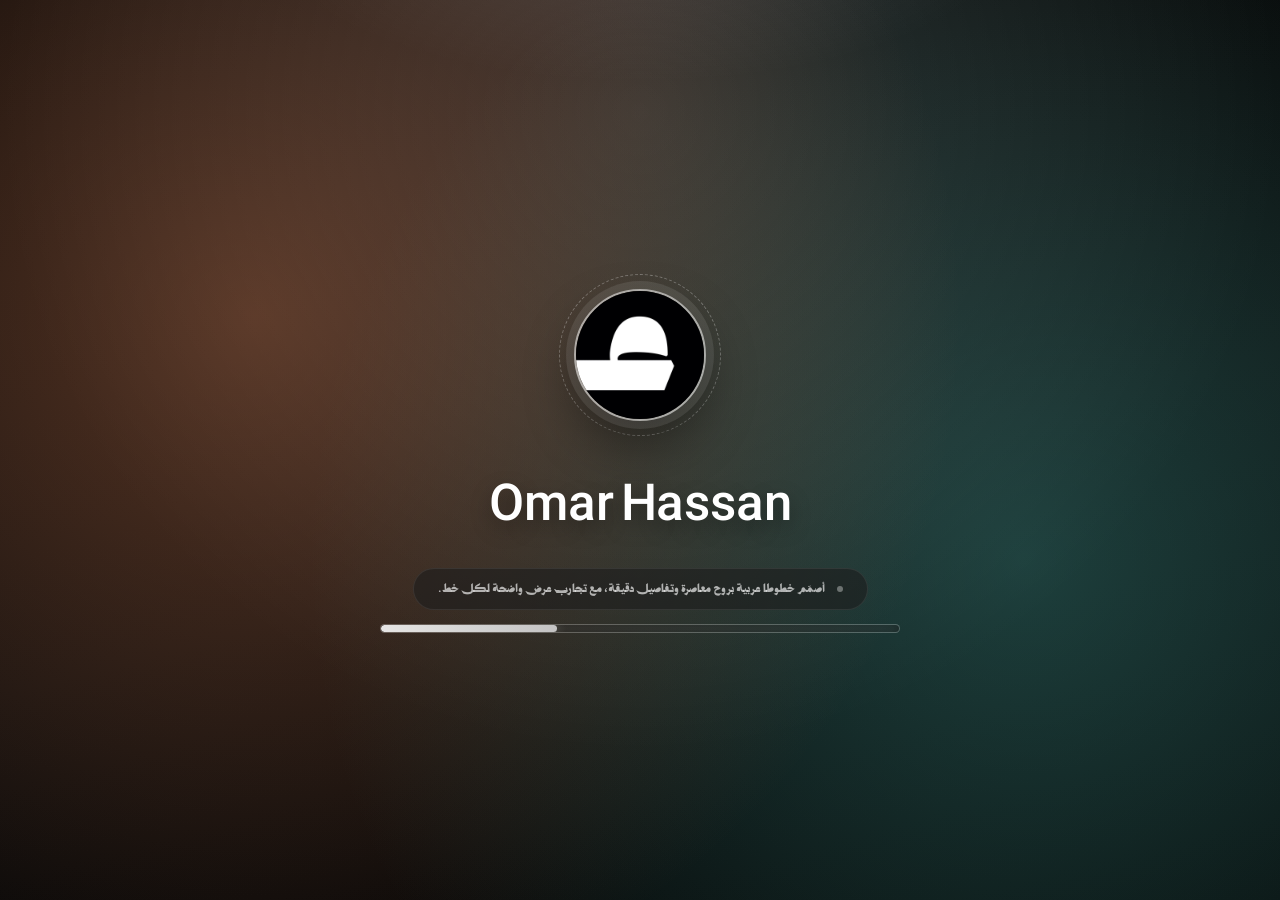
<file: public/index.html>
<!DOCTYPE html>
<html lang="ar" dir="rtl">
<head>
  <meta charset="UTF-8" />
  <meta name="viewport" content="width=device-width, initial-scale=1.0" />
  <meta name="description" content="Omar Hassan Type - مكتبة خطوط عربية احترافية. خطوط عمر حسن: Qahwa Arabic، Qahwa Bold، Qahwa Black، Qahwa Medium، Qahwa Salt، Milan Display، Engineer Font، Monaco Kufi. تصميم خطوط عربية، خطوط كوردية، خطوط إسلامية. تنزيل خطوط مجانية، محفظة مصمم خطوط عمر حسن." />
  <meta name="keywords" content="خطوط عربية, Omar Hassan, Omar Hassan Type, Qahwa font, Qahwa Arabic, Qahwa Bold, Qahwa Black, Qahwa Medium, Qahwa Salt, Milan Display, Engineer Font, Monaco Kufi, خط ميلان للعناوين, خط مهندس, خط موناكو كوفي, خطوط عمر حسن, خطوط كوردية, خطوط إسلامية, تصميم خطوط, تنزيل خطوط, خطوط مجانية, Arabic fonts, Kurdish fonts, Islamic fonts, عمر حسن, خط قهوة, خط قهوة بولد, خط قهوة بلاك, خط قهوة ميديوم, خطوط عربية احترافية, type design, typography, Arabic typography, display font, Kufi font, geometric font" />
  <meta name="robots" content="index,follow,max-image-preview:large,max-snippet:-1" />
  <meta name="author" content="Omar Hassan" />
  <meta name="language" content="ar" />
  <meta name="geo.region" content="IQ" />
  <meta name="geo.placename" content="Iraq" />
  <meta name="target" content="ar-ae, ar-sa, ar-iq, en-us" />
  <meta name="distribution" content="global" />
  <meta name="rating" content="general" />
  <meta name="revisit-after" content="7 days" />
  <meta property="og:site_name" content="Omar Hassan Type" />
  <meta property="og:type" content="website" />
  <meta property="og:title" content="Omar Hassan Type - مكتبة خطوط عربية احترافية" />
  <meta property="og:description" content="محفظة مصمم الخطوط عمر حسن. خطوط عربية وكوردية احترافية: Qahwa، Qahwa Bold، Qahwa Black، Qahwa Medium، Milan Display، Engineer، Monaco Kufi. تنزيل مجاني واستخدام تجاري." />
  <meta property="og:image" content="./logo.jpeg" />
  <meta property="og:url" content="https://omarhassantype.github.io" />
  <meta property="og:locale" content="ar_AR" />
  <meta name="twitter:card" content="summary_large_image" />
  <meta name="twitter:title" content="Omar Hassan Type - خطوط عربية احترافية" />
  <meta name="twitter:description" content="خطوط عمر حسن: Qahwa، Qahwa Bold، Qahwa Black، Qahwa Medium، Milan Display، Engineer Font، Monaco Kufi. تصميم خطوط عربية وكوردية." />
  <meta name="twitter:image" content="./logo.jpeg" />
  <meta name="theme-color" content="#f3eee3" />
  <title>عمر حسن | مكتبة خطوط عربية - Omar Hassan Type Design</title>
  <link rel="canonical" href="./home.html?lang=ar" />
  <link rel="alternate" hreflang="ar" href="./home.html?lang=ar" />
  <link rel="alternate" hreflang="en" href="./home.html?lang=en" />
  <link rel="alternate" hreflang="ku" href="./home.html?lang=ku" />
  <link rel="alternate" hreflang="x-default" href="./home.html?lang=ar" />
  <link rel="stylesheet" href="./style.min.css?v=20260424.1" />
  <link rel="stylesheet" href="./assets/css/splash.css?v=20260524.1" />
  <style>
    .brand-description-box {
      display: inline-flex;
      align-items: center;
      gap: 12px;
      padding: 10px 24px;
      border-radius: 50px;
      background: rgba(29, 29, 29, 0.6);
      border: 1px solid rgba(255, 255, 255, 0.08);
      width: fit-content;
      margin: 0 auto;
      animation: splashSubIn 1.4s ease 0.35s both;
    }
    .lang-rtl .brand-description-box { direction: rtl; }
    .lang-ltr .brand-description-box { direction: ltr; }
    .brand-description-box .dot {
      width: 6px;
      height: 6px;
      border-radius: 50%;
      background: rgba(255, 255, 255, 0.35);
      flex-shrink: 0;
      animation: dotPulse 3.6s ease-in-out infinite;
    }
    @keyframes dotPulse {
      0%, 100% { opacity: 0.3; transform: scale(1); }
      50% { opacity: 0.85; transform: scale(1.15); }
    }
    .brand-description-text {
      font-size: 0.82rem;
      color: rgba(255, 255, 255, 0.65);
      line-height: 1.5;
      text-align: center;
    }
    @keyframes pulse {
      0%, 100% { opacity: 1; transform: scale(1); box-shadow: 0 0 0 0 rgba(255, 247, 232, 0.4); }
      50% { opacity: 0.65; transform: scale(0.85); box-shadow: 0 0 0 6px rgba(255, 247, 232, 0); }
    }
  </style>
  <link rel="icon" href="./logo.jpeg">
  <link rel="preload" href="./fonts/Qahwa%20Arabic.otf" as="font" type="font/otf" crossorigin="anonymous">
  <link rel="preload" href="./fonts/Qahwa%20Arabic%20Bold.otf" as="font" type="font/otf" crossorigin="anonymous">
  <link rel="preload" href="./fonts/QahwaArabicBlack.otf" as="font" type="font/otf" crossorigin="anonymous">
  <link rel="preload" href="./fonts/QahwaArabicMedium.otf" as="font" type="font/otf" crossorigin="anonymous">
  <link rel="preload" href="./fonts/Qahwa%20Arabic%20Salt.otf" as="font" type="font/otf" crossorigin="anonymous">
  <link rel="preload" href="./fonts/Milan%20Display%20Black.otf" as="font" type="font/otf" crossorigin="anonymous">
  <link rel="preload" href="./fonts/Milan%20Display%20Black%20Swashes.otf" as="font" type="font/otf" crossorigin="anonymous">
</head>
<body data-page="loading">
  <div id="splash">
    <div class="splash-aurora" aria-hidden="true"></div>
    <div class="splash-logo-shell">
      <img id="splash-logo" src="./logo.jpeg" alt="عمر حسن" />
      <div class="splash-orbit-ring" aria-hidden="true"></div>
      <div class="splash-orbit-dot" aria-hidden="true"></div>
    </div>
    <div class="splash-name">عمر حسن</div>
    <div class="loading-meta">
      <div class="brand-description-box">
        <span class="dot"></span>
        <span class="brand-description-text">أصمّم خطوطا عربية بروح معاصرة وتفاصيل دقيقة، مع تجارب عرض واضحة لكل خط.</span>
      </div>
      <div class="loading-progress" aria-hidden="true">
        <span class="loading-progress-bar"></span>
      </div>
    </div>
  </div>

  <script src="./assets/js/splash.js"></script>
</body>

</html>
</file>
<file: public/assets/css/splash.css>
/* Splash / loading styles extracted from index.html */
html, body {
  min-height: 100%;
  overflow: hidden;
}

body[data-page="loading"] #splash {
  min-height: 100dvh;
  width: 100vw;
}

.loading-meta {
  display: flex;
  flex-direction: column;
  align-items: center;
  gap: 14px;
  width: min(520px, 90vw);
}

.loading-progress {
  position: relative;
  width: 100%;
  height: 9px;
  border-radius: 999px;
  background: rgba(255, 255, 255, 0.09);
  border: 1px solid rgba(255, 255, 255, 0.18);
  overflow: hidden;
  box-shadow: inset 0 0 12px rgba(0,0,0,0.48);
}

.loading-progress-bar {
  display: block;
  position: absolute;
  left: 0;
  top: 0;
  height: 100%;
  width: 34%;
  border-radius: 999px;
  background: linear-gradient(90deg, rgba(255,255,255,0.88), rgba(212,212,212,0.9));
  animation: loadingBar 1.6s linear infinite;
  box-shadow: 0 0 12px rgba(255,255,255,0.32);
  will-change: transform;
}

@keyframes loadingBar {
  0% { transform: translateX(-120%); }
  100% { transform: translateX(320%); }
}
</file>
<file: public/style.min.css>
@font-face{font-family:'Qahwa';src:url('./fonts/Qahwa Arabic.otf') format('opentype');font-weight:400;font-style:normal;font-display:swap;}@font-face{font-family:'Qahwa';src:url('./fonts/Qahwa Arabic Bold.otf') format('opentype');font-weight:700;font-style:normal;font-display:swap;}@font-face{font-family:'Qahwa';src:url('./fonts/QahwaArabicBlack.otf') format('opentype');font-weight:900;font-style:normal;font-display:swap;}@font-face{font-family:'Qahwa';src:url('./fonts/QahwaArabicMedium.otf') format('opentype');font-weight:500;font-style:normal;font-display:swap;}@font-face{font-family:'Qahwa Salt';src:url('./fonts/Qahwa Arabic Salt.otf') format('opentype');font-weight:400;font-style:normal;font-display:swap;}*,*::before,*::after{box-sizing:border-box;margin:0;padding:0;}:root{--bg:#000;--bg2:#0a0a0a;--bg3:#111;--bg4:#1a1a1a;--text:#fff;--muted:#444;--muted2:#777;--border:#1a1a1a;--border2:#272727;--topbar:56px;--font-black:'Qahwa','Segoe UI',Tahoma,sans-serif;--font-med:'Qahwa','Segoe UI',Tahoma,sans-serif;}html,body{height:100%;}body{font-family:var(--font-med);font-weight:700;background:var(--bg);color:var(--text);direction:rtl;}.hidden{display:none !important;}#splash{position:fixed;inset:0;background:#000;display:flex;flex-direction:column;align-items:center;justify-content:center;gap:18px;z-index:9999;transition:transform 0.8s cubic-bezier(0.4,0,0.2,1);}#splash.slide-up{transform:translateY(-100%);}#splash-logo{width:110px;height:110px;border-radius:50%;object-fit:cover;border:1.5px solid rgba(255,255,255,0.3);filter:grayscale(100%);animation:pulsebw 2s ease-in-out infinite;}@keyframes pulsebw{0%,100%{box-shadow:0 0 20px 4px rgba(255,255,255,0.07);}50%{box-shadow:0 0 50px 14px rgba(255,255,255,0.16);}}.splash-name{font-family:var(--font-black);font-weight:900;font-size:2.6rem;color:#fff;animation:fadeIn 0.7s ease 0.5s both;}.splash-sub{font-family:var(--font-med);font-weight:500;font-size:0.88rem;color:rgba(255,255,255,0.4);direction:ltr;animation:fadeIn 0.7s ease 0.9s both;}@keyframes fadeIn{from{opacity:0;}to{opacity:1;}}#topbar{position:fixed;top:0;left:0;right:0;height:var(--topbar);background:rgba(0,0,0,0.93);backdrop-filter:blur(14px);-webkit-backdrop-filter:blur(14px);border-bottom:1px solid var(--border);display:flex;align-items:center;justify-content:space-between;padding:0 20px;z-index:100;direction:ltr;}#topbar-logo{width:36px;height:36px;border-radius:50%;object-fit:cover;border:1px solid rgba(255,255,255,0.2);cursor:pointer;filter:grayscale(100%);transition:border-color 0.2s,transform 0.2s;}#topbar-logo:hover{border-color:rgba(255,255,255,0.55);transform:scale(1.05);}#menu-toggle{background:none;border:none;color:var(--text);font-size:1.2rem;cursor:pointer;padding:8px 10px;border-radius:8px;transition:background 0.2s;}#menu-toggle:hover{background:var(--bg3);}#drawer-overlay{position:fixed;inset:0;background:rgba(0,0,0,0.7);backdrop-filter:blur(6px);-webkit-backdrop-filter:blur(6px);z-index:150;opacity:0;pointer-events:none;transition:opacity 0.35s ease;}#drawer-overlay.open{opacity:1;pointer-events:all;}#drawer{position:fixed;top:0;right:0;bottom:0;left:0;width:100%;max-width:100vw;background:var(--bg2);border-left:none;border-radius:0;z-index:200;transform:translateX(100%);transition:transform 0.42s cubic-bezier(0.4,0,0.2,1);display:flex;flex-direction:column;overflow-y:auto;box-shadow:-12px 0 48px rgba(0,0,0,0.8);}#drawer.open{transform:translateX(0);}.drawer-handle-bar{display:none;}.drawer-header{display:flex;align-items:center;justify-content:space-between;padding:16px 24px 14px;border-bottom:1px solid var(--border);flex-shrink:0;}.drawer-title{font-family:var(--font-black);font-weight:900;font-size:1.05rem;color:#fff;}#drawer-close{background:none;border:none;color:var(--muted2);font-size:1rem;cursor:pointer;padding:6px 9px;border-radius:7px;transition:all 0.2s;}#drawer-close:hover{background:var(--bg4);color:#fff;}.drawer-nav{display:flex;flex-direction:column;padding:12px 16px 28px;gap:2px;}.drawer-item{display:flex;align-items:center;gap:14px;padding:14px 18px;border-radius:10px;text-decoration:none;color:var(--muted2);font-family:var(--font-med);font-weight:500;font-size:0.97rem;transition:all 0.2s;cursor:pointer;border:none;background:none;width:100%;text-align:right;direction:rtl;}.drawer-item:hover{background:var(--bg4);color:#fff;}.drawer-item.active{background:rgba(255,255,255,0.05);color:#fff;border-right:2px solid #fff;}.drawer-item i{font-size:0.88rem;width:18px;text-align:center;flex-shrink:0;}.drawer-divider{height:1px;background:var(--border);margin:8px 8px;}#app{padding-top:var(--topbar);min-height:100vh;}main#content{min-height:calc(100vh - var(--topbar));}.section{display:none;min-height:calc(100vh - var(--topbar));}.section.active{display:flex;flex-direction:column;}#sec-home{align-items:stretch;justify-content:flex-start;background:#000;}.home-hero{display:flex;flex-direction:column;align-items:center;gap:20px;text-align:center;padding:50px 24px 40px;}.home-logo-wrap{position:relative;width:160px;height:160px;}.home-logo{width:100%;height:100%;border-radius:50%;object-fit:cover;border:1.5px solid rgba(255,255,255,0.25);position:relative;z-index:1;filter:grayscale(100%);}.home-ring{position:absolute;inset:-14px;border-radius:50%;border:1px solid rgba(255,255,255,0.18);animation:spin 16s linear infinite;}.home-ring::after{content:'';position:absolute;top:-4px;left:50%;transform:translateX(-50%);width:7px;height:7px;background:#fff;border-radius:50%;box-shadow:0 0 10px 4px rgba(255,255,255,0.35);}@keyframes spin{to{transform:rotate(360deg);}}.home-title{font-family:var(--font-black);font-weight:900;font-size:3.5rem;color:#fff;line-height:1.1;}.home-sub{color:rgba(255,255,255,0.38);font-family:var(--font-med);font-weight:500;font-size:0.92rem;direction:ltr;}.home-slider-wrap{width:100%;position:relative;overflow:hidden;border-top:1px solid var(--border2);border-bottom:1px solid var(--border2);background:#000;}.home-slider-track{width:100%;position:relative;}.home-slider{position:relative;width:100%;display:flex;align-items:flex-start;}.home-slide{position:absolute;top:0;left:0;right:0;cursor:pointer;overflow:hidden;opacity:0;pointer-events:none;transition:opacity 0.5s ease,transform 0.55s cubic-bezier(0.4,0,0.2,1);transform:translateX(60px);z-index:1;}.home-slide.active{position:relative;opacity:1;pointer-events:auto;transform:translateX(0);z-index:2;}.home-slide.prev{opacity:0;transform:translateX(-60px);z-index:1;}.home-slide img{width:100%;height:auto;object-fit:cover;display:block;transition:transform 0.6s ease,filter 0.4s;filter:brightness(0.82);}.home-slide:hover img{transform:scale(1.02);filter:brightness(1);}.home-slide-label{position:absolute;bottom:0;right:0;left:0;padding:60px 32px 28px;background:linear-gradient(to top,rgba(0,0,0,0.88) 0%,rgba(0,0,0,0.2) 60%,transparent 100%);direction:rtl;}.home-slide-title{display:block;font-family:var(--font-black);font-weight:900;font-size:clamp(1.6rem,4vw,2.6rem);color:#fff;line-height:1.1;}.home-slide-en{display:block;font-size:0.82rem;color:rgba(255,255,255,0.45);font-family:var(--font-med);font-weight:500;margin-top:5px;direction:ltr;}.slider-arrow{position:absolute;top:50%;transform:translateY(-50%);z-index:20;background:rgba(0,0,0,0.55);border:1px solid rgba(255,255,255,0.14);color:rgba(255,255,255,0.85);width:44px;height:44px;border-radius:50%;display:flex;align-items:center;justify-content:center;cursor:pointer;font-size:0.85rem;transition:background 0.2s,color 0.2s,border-color 0.2s;backdrop-filter:blur(8px);-webkit-backdrop-filter:blur(8px);}.slider-arrow:hover{background:rgba(255,255,255,0.18);color:#fff;border-color:rgba(255,255,255,0.5);}.slider-arrow-prev{right:20px;}.slider-arrow-next{left:20px;}.slider-bottom-bar{display:flex;align-items:center;justify-content:center;gap:12px;padding:12px 20px;border-top:1px solid rgba(255,255,255,0.05);}.home-slider-dots{display:flex;gap:5px;}.slider-dot{width:6px;height:6px;border-radius:50%;background:rgba(255,255,255,0.2);cursor:pointer;transition:background 0.3s,width 0.3s;border:none;padding:0;}.slider-dot.active{background:#fff;width:18px;border-radius:3px;}.slider-counter{font-family:var(--font-med);font-weight:500;font-size:0.75rem;color:rgba(255,255,255,0.3);direction:ltr;min-width:40px;text-align:center;}.home-fonts-section{width:100%;border-top:1px solid var(--border2);}.badge-free{font-size:0.72rem;font-family:var(--font-med);font-weight:500;color:#4ade80;border:1px solid rgba(74,222,128,0.3);padding:2px 8px;border-radius:20px;letter-spacing:0.02em;}.badge-paid{font-size:0.72rem;font-family:var(--font-med);font-weight:500;color:#facc15;border:1px solid rgba(250,204,21,0.3);padding:2px 8px;border-radius:20px;letter-spacing:0.02em;}.price-toggle-wrap{display:flex;gap:8px;align-items:center;flex-wrap:wrap;}.pt-btn{background:var(--bg4);border:1px solid var(--border2);color:var(--muted2);padding:8px 20px;border-radius:8px;font-family:var(--font-med);font-weight:500;font-size:0.9rem;cursor:pointer;transition:all 0.2s;}.pt-btn.active{background:#fff;color:#000;border-color:#fff;}.sec-inner{width:100%;max-width:1100px;margin:0 auto;padding:50px 32px 60px;}.sec-title{font-family:var(--font-black);font-weight:900;font-size:2rem;color:#fff;margin-bottom:36px;position:relative;padding-bottom:14px;}.sec-title::after{content:'';position:absolute;bottom:0;right:0;width:36px;height:1.5px;background:rgba(255,255,255,0.3);border-radius:2px;}.home-search-wrap{width:100%;padding:24px 12px 0;position:relative;}.home-search-box{position:relative;display:flex;align-items:center;background:var(--bg2);border:1px solid var(--border2);border-radius:18px;overflow:hidden;transition:border-color 0.25s,box-shadow 0.25s;}.home-search-box:focus-within{border-color:rgba(255,255,255,0.35);box-shadow:0 0 0 1px rgba(255,255,255,0.1),0 4px 24px rgba(0,0,0,0.5);}.search-icon{padding:0 16px;color:var(--muted2);font-size:0.9rem;flex-shrink:0;pointer-events:none;}#font-search{flex:1;background:transparent;border:none;padding:14px 0;color:var(--text);font-family:var(--font-med);font-size:0.97rem;outline:none;direction:rtl;}#font-search::placeholder{color:var(--muted);}.search-clear{background:none;border:none;color:var(--muted2);cursor:pointer;padding:0 16px;font-size:0.85rem;transition:color 0.2s;}.search-clear:hover{color:#fff;}.search-suggestions{position:absolute;top:calc(100% + 6px);left:0;right:0;background:var(--bg2);border:1px solid var(--border2);border-radius:12px;overflow:hidden;z-index:50;box-shadow:0 8px 32px rgba(0,0,0,0.7);}.suggestion-item{display:flex;align-items:center;gap:12px;padding:13px 18px;cursor:pointer;direction:rtl;transition:background 0.15s;border-bottom:1px solid var(--border);}.suggestion-item:last-child{border-bottom:none;}.suggestion-item:hover{background:var(--bg4);}.sug-ar{font-family:var(--font-black);font-weight:900;font-size:0.95rem;color:#fff;}.sug-en{font-family:var(--font-med);font-size:0.78rem;color:var(--muted2);direction:ltr;}.accounts-list{width:100%;display:flex;flex-direction:column;}.accounts-group{width:100%;padding:36px 0 28px;border-bottom:1px solid var(--border2);}.accounts-group:last-child{border-bottom:none;}.accounts-group-title{font-family:var(--font-black);font-weight:900;font-size:1rem;color:rgba(255,255,255,0.35);padding:0 20px 18px;letter-spacing:0.04em;text-transform:uppercase;}.social-grid{display:flex;flex-direction:column;gap:8px;width:100%;padding:0 12px;}.links-empty{color:var(--muted2);text-align:center;width:100%;padding:40px 0;font-size:0.95rem;}.social-row-card{display:flex;align-items:center;justify-content:center;width:100%;height:72px;background:var(--bg2);border:1px solid var(--border2);border-radius:18px;text-decoration:none;color:var(--text);transition:border-color 0.22s,background 0.22s,transform 0.15s,box-shadow 0.22s;}.social-row-card:hover{border-color:rgba(255,255,255,0.28);background:var(--bg3);transform:scale(1.012);box-shadow:0 4px 24px rgba(0,0,0,0.5);}.social-row-card:active{transform:scale(0.98);}.src-icon{display:flex;align-items:center;justify-content:center;font-size:1.6rem;color:rgba(255,255,255,0.85);flex-shrink:0;transition:color 0.2s;}.social-row-card:hover .src-icon{color:#fff;}.src-icon svg{width:28px;height:28px;fill:currentColor;}.fonts-grid{display:grid;grid-template-columns:repeat(2,1fr);gap:1px;background:var(--border2);}@media (max-width:600px){.fonts-grid{grid-template-columns:1fr;}}.font-card{background:#000;cursor:pointer;display:flex;flex-direction:column;justify-content:space-between;transition:background 0.25s;position:relative;}.font-card:hover{background:#0a0a0a;}.font-card:hover .font-card-arrow{opacity:1;transform:translateX(0);}.font-card-body{padding:22px 20px 14px;flex:1;}.font-card-preview{font-size:clamp(1.7rem,3vw,2.8rem);line-height:1.15;display:flex;align-items:center;justify-content:space-between;gap:12px;direction:rtl;}.font-card-ar{color:#fff;flex-shrink:1;min-width:0;overflow:hidden;text-overflow:ellipsis;white-space:nowrap;}.font-card-en{color:rgba(255,255,255,0.65);direction:ltr;flex-shrink:1;min-width:0;text-align:left;overflow:hidden;text-overflow:ellipsis;white-space:nowrap;}.font-card-footer{display:flex;align-items:center;justify-content:space-between;padding:10px 20px;border-top:1px solid rgba(255,255,255,0.07);gap:10px;}.font-card-footer-left{display:flex;align-items:center;gap:8px;flex-wrap:wrap;}.font-card-arrow{font-size:0.75rem;color:rgba(255,255,255,0.4);opacity:0;transform:translateX(4px);transition:opacity 0.2s,transform 0.2s;flex-shrink:0;}.font-card-weights{display:flex;flex-wrap:wrap;gap:5px;}.weight-tag{font-size:0.72rem;color:rgba(255,255,255,0.65);background:rgba(255,255,255,0.06);border:1px solid rgba(255,255,255,0.12);border-radius:6px;padding:3px 9px;font-family:var(--font-med);font-weight:500;letter-spacing:0.01em;}.empty-msg{color:var(--muted2);text-align:center;padding:60px 20px;font-size:1rem;font-family:var(--font-med);}#sec-font-detail{background:#000;}.font-detail-page{width:100%;max-width:960px;margin:0 auto;padding:0 0 100px;}.font-detail-back{display:inline-flex;align-items:center;gap:8px;background:none;border:none;color:var(--muted2);font-family:var(--font-med);font-weight:500;font-size:0.9rem;cursor:pointer;padding:22px 24px;transition:color 0.2s;direction:rtl;}.font-detail-back:hover{color:#fff;}.font-detail-back i{font-size:0.8rem;}.font-detail-header{padding:8px 24px 40px;text-align:center;}.fd-title-ar{font-size:clamp(3.5rem,12vw,7.5rem);font-weight:900;color:#fff;line-height:1.05;margin-bottom:4px;text-align:center;}.fd-title-en{font-size:1rem;color:var(--muted2);font-family:var(--font-med);font-weight:500;direction:ltr;text-align:center;margin-bottom:28px;}.fd-descriptions{display:flex;flex-direction:column;gap:14px;border-top:1px solid var(--border2);padding-top:22px;}.fd-desc{font-family:var(--font-med);font-weight:500;font-size:0.95rem;color:rgba(255,255,255,0.52);line-height:1.85;max-width:760px;}.fd-desc-en{direction:ltr;text-align:left;color:rgba(255,255,255,0.32);font-size:0.95rem;}.fd-images{display:flex;flex-direction:column;gap:0;width:100%;margin-top:40px;}.fd-image-item{width:100%;aspect-ratio:16/9;overflow:hidden;background:#0a0a0a;}.fd-image-item img{width:100%;height:100%;object-fit:cover;display:block;}.fd-weights-section{padding:36px 24px 0;}.fd-weights-text{font-family:var(--font-med);font-weight:500;font-size:1rem;color:var(--muted2);direction:rtl;border-top:1px solid var(--border2);padding-top:28px;}.fd-weights-label{display:block;font-size:0.78rem;color:rgba(255,255,255,0.35);font-family:var(--font-med);font-weight:500;letter-spacing:0.06em;text-transform:uppercase;margin-bottom:14px;}.fd-weights-tags{display:flex;flex-wrap:wrap;gap:8px;}.fd-weight-tag{font-size:0.9rem;color:rgba(255,255,255,0.82);background:rgba(255,255,255,0.07);border:1px solid rgba(255,255,255,0.12);border-radius:8px;padding:6px 16px;font-family:var(--font-med);font-weight:500;transition:background 0.18s,border-color 0.18s;}.fd-weight-tag:hover{background:rgba(255,255,255,0.12);border-color:rgba(255,255,255,0.25);}.fd-download-wrap{padding:36px 24px 0;}.fd-download-btn{display:inline-flex;align-items:center;gap:10px;font-size:1rem;padding:14px 36px;border-radius:8px;}.fd-pricing-section{padding:32px 24px 0;direction:rtl;}.fd-pricing-inner{display:flex;align-items:center;gap:14px;flex-wrap:wrap;border-top:1px solid var(--border2);padding-top:24px;margin-bottom:20px;}.fd-price-large{font-family:var(--font-black);font-weight:900;font-size:1.1rem;padding:6px 18px;border-radius:24px;}.fd-price-large.free{color:#4ade80;border:1px solid rgba(74,222,128,0.35);background:rgba(74,222,128,0.06);}.fd-price-large.paid{color:#facc15;border:1px solid rgba(250,204,21,0.35);background:rgba(250,204,21,0.06);}.fd-license-row{font-family:var(--font-med);font-weight:500;font-size:0.88rem;color:var(--muted2);}.fd-license-row strong{color:rgba(255,255,255,0.7);font-family:var(--font-black);font-weight:900;}.fd-weight-cats{display:flex;gap:12px;flex-wrap:wrap;}.fd-wcat{background:var(--bg2);border:1px solid var(--border2);border-radius:10px;padding:12px 16px;min-width:140px;}.fd-wcat-label{font-size:0.75rem;color:var(--muted2);font-family:var(--font-med);font-weight:500;margin-bottom:6px;direction:rtl;}.fd-wcat-label.free{color:#4ade80;}.fd-wcat-label.paid{color:#facc15;}.fd-wcat-items{display:flex;gap:6px;flex-wrap:wrap;}.fd-wcat-tag{font-size:0.8rem;font-family:var(--font-med);font-weight:500;color:rgba(255,255,255,0.7);background:var(--bg4);border-radius:6px;padding:3px 10px;}.btn-white{background:#fff;color:#000;border:none;padding:11px 28px;border-radius:8px;font-family:var(--font-black);font-weight:900;font-size:0.95rem;cursor:pointer;transition:background 0.2s;text-decoration:none;display:inline-block;}.btn-white:hover{background:rgba(255,255,255,0.88);}.btn-white.full{width:100%;text-align:center;}.btn-red{background:transparent;color:#e74c3c;border:1px solid #e74c3c;padding:8px 18px;border-radius:6px;font-family:var(--font-med);font-weight:500;font-size:0.88rem;cursor:pointer;transition:all 0.2s;}.btn-red:hover{background:#e74c3c;color:#fff;}.btn-dashed{background:transparent;border:1px dashed rgba(255,255,255,0.2);color:rgba(255,255,255,0.5);padding:9px 18px;border-radius:8px;font-family:var(--font-med);font-weight:500;font-size:0.9rem;cursor:pointer;transition:all 0.2s;margin-bottom:10px;}.btn-dashed:hover{border-color:rgba(255,255,255,0.45);color:#fff;background:rgba(255,255,255,0.04);}.overlay{position:fixed;inset:0;background:rgba(0,0,0,0.92);z-index:700;display:flex;align-items:center;justify-content:center;padding:20px;backdrop-filter:blur(10px);}.modal-card{background:var(--bg2);border:1px solid var(--border2);border-radius:16px;padding:36px;width:100%;max-width:420px;position:relative;}.modal-card h3{font-family:var(--font-black);font-weight:900;font-size:1.4rem;color:#fff;text-align:center;margin-bottom:24px;}.modal-card form{display:flex;flex-direction:column;gap:14px;}.modal-x{position:absolute;top:12px;left:12px;background:var(--bg4);border:1px solid var(--border2);color:var(--muted2);width:28px;height:28px;border-radius:50%;cursor:pointer;font-size:0.75rem;display:flex;align-items:center;justify-content:center;transition:all 0.2s;z-index:5;}.modal-x:hover{background:var(--bg3);color:#fff;}input[type=text],input[type=password],input[type=url],textarea{background:var(--bg3);border:1px solid var(--border2);border-radius:8px;padding:12px 14px;color:var(--text);font-family:var(--font-med);font-weight:500;font-size:0.95rem;width:100%;}input::placeholder,textarea::placeholder{color:var(--muted);}input:focus,textarea:focus{outline:none;border-color:rgba(255,255,255,0.45);}textarea{min-height:80px;resize:vertical;}.err{color:#e74c3c;font-size:0.88rem;text-align:center;}#admin-panel{position:fixed;inset:0;background:var(--bg);z-index:500;overflow-y:auto;padding-bottom:40px;}.admin-topbar{background:var(--bg2);border-bottom:1px solid var(--border);padding:15px 24px;display:flex;align-items:center;justify-content:space-between;font-family:var(--font-black);font-weight:900;font-size:1rem;color:#fff;position:sticky;top:0;z-index:10;}.admin-tabs{display:flex;border-bottom:1px solid var(--border);background:var(--bg2);padding:0 24px;position:sticky;top:52px;z-index:9;overflow-x:auto;}.atab{background:none;border:none;border-bottom:2px solid transparent;color:var(--muted2);padding:13px 20px;font-family:var(--font-med);font-weight:500;font-size:0.92rem;cursor:pointer;white-space:nowrap;transition:all 0.2s;}.atab:hover{color:#fff;}.atab.active{color:#fff;border-bottom-color:#fff;}.atab-content{max-width:800px;margin:28px auto;padding:0 24px;}.atab-content h3{font-family:var(--font-black);font-weight:900;color:#fff;margin-bottom:18px;font-size:1.15rem;}.add-form{background:var(--bg2);border:1px solid var(--border2);border-radius:12px;padding:22px;display:flex;flex-direction:column;gap:12px;margin-bottom:28px;}.add-form label{color:var(--muted2);font-size:0.85rem;font-family:var(--font-med);}.add-form input[type=file]{background:none;border:none;padding:0;color:var(--muted2);}.weight-file-help{margin-top:-4px;color:#9c9c9c;font-size:0.76rem;}.weight-file-builder{display:flex;flex-direction:column;gap:8px;border:1px solid #2d2d2d;background:#111;border-radius:10px;padding:10px;}.weight-file-empty{color:#9a9a9a;font-size:0.8rem;}.weight-file-row{border:1px solid #2a2a2a;border-radius:8px;background:#151515;padding:8px;display:flex;flex-direction:column;gap:7px;}.weight-file-row-head{display:flex;align-items:center;justify-content:space-between;gap:10px;}.weight-file-row-name{color:#fff;font-size:0.84rem;font-family:var(--font-black);}.weight-file-row-current{color:#b8b8b8;font-size:0.75rem;}.weight-file-row-actions{display:flex;align-items:center;justify-content:space-between;gap:8px;}.weight-file-input{flex:1;}.weight-file-clear{background:transparent;border:1px solid rgba(239,68,68,0.45);color:#f87171;border-radius:6px;padding:6px 10px;font-size:0.73rem;cursor:pointer;white-space:nowrap;}.weight-file-clear:hover{background:rgba(239,68,68,0.14);}.edit-images-manager{display:flex;flex-direction:column;gap:8px;border:1px solid #2d2d2d;background:#111;border-radius:10px;padding:10px;}.edit-images-empty{color:#9a9a9a;font-size:0.8rem;}.edit-image-row{display:flex;align-items:center;gap:8px;padding:6px;border:1px solid #2a2a2a;border-radius:8px;background:#151515;}.edit-image-row img{width:72px;height:72px;object-fit:cover;border-radius:7px;border:1px solid #303030;flex-shrink:0;}.edit-image-remove{background:transparent;border:1px solid rgba(239,68,68,0.45);color:#f87171;border-radius:6px;padding:7px 11px;font-size:0.74rem;cursor:pointer;}.edit-image-remove:hover{background:rgba(239,68,68,0.14);}.social-editor-row{display:flex;gap:8px;align-items:center;background:var(--bg2);border:1px solid var(--border2);border-radius:10px;padding:10px 12px;margin-bottom:8px;flex-wrap:nowrap;}.se-icon-btn{display:flex;align-items:center;gap:6px;flex-shrink:0;background:var(--bg4);border:1px solid var(--border2);border-radius:8px;padding:8px 12px;cursor:pointer;color:#fff;font-size:1.1rem;transition:border-color 0.2s,background 0.2s;white-space:nowrap;}.se-icon-btn:hover{border-color:rgba(255,255,255,0.3);background:var(--bg3);}.se-caret{font-size:0.6rem;color:var(--muted2);}.se-url{flex:2;}.se-name{flex:1;min-width:90px;max-width:140px;}.btn-remove{background:none;border:none;color:rgba(231,76,60,0.7);cursor:pointer;font-size:0.9rem;padding:6px 8px;flex-shrink:0;transition:color 0.2s;}.btn-remove:hover{color:#e74c3c;}.icon-picker-popup{position:absolute;z-index:9999;background:var(--bg2);border:1px solid var(--border2);border-radius:14px;width:340px;max-height:380px;box-shadow:0 16px 48px rgba(0,0,0,0.85);display:flex;flex-direction:column;overflow:hidden;}.icon-picker-popup.hidden{display:none !important;}.ip-search-wrap{padding:10px 12px;border-bottom:1px solid var(--border);flex-shrink:0;}.ip-search{width:100%;background:var(--bg3);border:1px solid var(--border2);border-radius:8px;padding:8px 12px;color:#fff;font-family:var(--font-med);font-size:0.88rem;}.ip-grid{display:grid;grid-template-columns:repeat(5,1fr);gap:2px;padding:10px;overflow-y:auto;flex:1;}.ip-btn{display:flex;flex-direction:column;align-items:center;justify-content:center;gap:4px;padding:9px 4px;border-radius:8px;border:none;background:none;color:rgba(255,255,255,0.75);cursor:pointer;font-size:1.2rem;transition:background 0.15s,color 0.15s;min-width:0;}.ip-btn:hover{background:rgba(255,255,255,0.1);color:#fff;}.ip-label{font-size:0.55rem;font-family:var(--font-med);color:rgba(255,255,255,0.4);text-align:center;overflow:hidden;text-overflow:ellipsis;white-space:nowrap;width:100%;line-height:1.2;}.admin-list{display:flex;flex-direction:column;gap:10px;}.admin-item{background:var(--bg2);border:1px solid var(--border2);border-radius:10px;padding:12px;display:flex;align-items:center;gap:12px;}.admin-item img{width:64px;height:64px;object-fit:cover;border-radius:8px;flex-shrink:0;}.admin-item-info{flex:1;}.admin-item-info h4{font-size:0.9rem;margin-bottom:3px;font-family:var(--font-black);font-weight:900;}.admin-item-info p{font-size:0.78rem;color:var(--muted2);font-family:var(--font-med);}.btn-del{background:none;border:1px solid rgba(231,76,60,0.45);color:#e74c3c;padding:5px 12px;border-radius:6px;cursor:pointer;font-family:var(--font-med);font-size:0.82rem;transition:all 0.2s;flex-shrink:0;}.btn-del:hover{background:#c0392b;color:#fff;border-color:#c0392b;}.btn-edit{background:none;border:1px solid rgba(255,255,255,0.2);color:rgba(255,255,255,0.65);padding:5px 12px;border-radius:6px;cursor:pointer;font-family:var(--font-med);font-size:0.82rem;transition:all 0.2s;flex-shrink:0;}.btn-edit:hover{background:rgba(255,255,255,0.08);color:#fff;border-color:rgba(255,255,255,0.5);}.stats-cards{display:grid;grid-template-columns:1fr 1fr;gap:16px;margin-bottom:36px;}.stat-card{background:var(--bg2);border:1px solid var(--border2);border-radius:14px;padding:28px 24px;text-align:center;}.stat-num{font-family:var(--font-black);font-weight:900;font-size:3rem;color:#fff;line-height:1;margin-bottom:8px;}.stat-label{font-family:var(--font-med);font-weight:500;font-size:0.85rem;color:var(--muted2);}.stats-sub-title{font-family:var(--font-black);font-weight:900;font-size:1rem;color:#fff;margin-bottom:14px;}.stats-fonts-list{display:flex;flex-direction:column;gap:8px;}.stats-font-row{display:flex;align-items:center;justify-content:space-between;background:var(--bg2);border:1px solid var(--border2);border-radius:10px;padding:12px 16px;}.stats-font-name{font-family:var(--font-black);font-weight:900;font-size:0.92rem;color:#fff;}.stats-font-en{font-family:var(--font-med);font-weight:500;font-size:0.78rem;color:var(--muted2);direction:ltr;}.stats-font-count{font-family:var(--font-black);font-weight:900;font-size:1.1rem;color:#fff;flex-shrink:0;background:rgba(255,255,255,0.07);border-radius:8px;padding:4px 14px;font-size:0.88rem;}.stats-refresh-btn{margin-bottom:20px;display:inline-flex;align-items:center;gap:8px;background:none;border:1px solid var(--border2);color:var(--muted2);padding:8px 16px;border-radius:8px;font-family:var(--font-med);font-size:0.85rem;cursor:pointer;transition:all 0.2s;}.stats-refresh-btn:hover{border-color:#fff;color:#fff;}::-webkit-scrollbar{width:4px;}::-webkit-scrollbar-track{background:transparent;}::-webkit-scrollbar-thumb{background:#222;border-radius:3px;}::-webkit-scrollbar-thumb:hover{background:#444;}@media (max-width:768px){.sec-inner{padding:30px 16px 40px;}.home-title{font-size:2.6rem;}.fonts-grid{grid-template-columns:1fr;}.font-card-name{font-size:2.4rem;}.fd-title-ar{font-size:3rem;}.stats-cards{grid-template-columns:1fr;}}:root{--bg:#f8f4eb;--bg2:#fffaf1;--bg3:#f3ebde;--bg4:#eadecb;--text:#201a14;--muted:#ad9b82;--muted2:#6d5f4b;--border:#e5d8c5;--border2:#dbc8ad;--accent:#c56a44;--accent-2:#1f7a72;--font-black:'Qahwa','Segoe UI',Tahoma,sans-serif;--font-med:'Qahwa','Segoe UI',Tahoma,sans-serif;--font-latin:'Qahwa','Segoe UI',Tahoma,sans-serif;}body{color:var(--text);background:linear-gradient(180deg,#fbf7f0 0%,#f4eadc 52%,#faf7ef 100%);min-height:100vh;}body::before,body::after{content:'';position:fixed;pointer-events:none;z-index:0;border-radius:0;filter:none;}body::before{inset:0;background:radial-gradient(1200px 620px at 14% -10%,rgba(197,106,68,0.2),transparent 58%),radial-gradient(980px 560px at 88% 8%,rgba(31,122,114,0.16),transparent 56%),repeating-linear-gradient(135deg,rgba(255,255,255,0.16) 0 2px,rgba(255,255,255,0) 2px 10px);opacity:0.75;}body::after{display:none;}#app,#admin-panel,#drawer,#topbar,#splash{position:relative;z-index:1;}#splash{background:radial-gradient(640px 280px at 50% 0%,rgba(197,106,68,0.22),transparent 72%),linear-gradient(165deg,#2d2118 0%,#1d150f 58%,#25180f 100%);}#splash-logo{border:2px solid rgba(255,255,255,0.38);filter:none;}.splash-name,.splash-sub{color:#fff8ea;}.splash-sub{font-family:var(--font-latin);letter-spacing:0.05em;color:rgba(255,248,234,0.72);}#topbar{justify-content:flex-start;gap:10px;background:rgba(255,250,241,0.84);border-bottom:1px solid var(--border2);box-shadow:0 12px 30px rgba(82,60,36,0.12);}#menu-toggle{order:3;margin-inline-start:0;color:var(--text);}#topbar-logo{order:1;}#menu-toggle:hover{background:rgba(197,106,68,0.14);}#topbar-logo{border:1px solid rgba(197,106,68,0.35);filter:none;box-shadow:0 6px 18px rgba(197,106,68,0.22);}#drawer-overlay{background:rgba(20,14,10,0.45);}#drawer{background:#fffaf2;box-shadow:-12px 0 45px rgba(40,27,16,0.22);}.drawer-header{border-bottom:1px solid var(--border);}.drawer-title{color:var(--text);}#drawer-close{color:var(--muted2);}#drawer-close:hover{background:var(--bg4);color:var(--text);}.drawer-item{color:#735f48;}.drawer-item:hover{background:rgba(197,106,68,0.11);color:var(--text);}.drawer-item.active{background:rgba(31,122,114,0.12);color:#134f4b;border-right:3px solid var(--accent-2);}#sec-home{background:transparent;}.home-hero{padding:66px 24px 42px;}.home-logo-wrap{width:170px;height:170px;}.home-logo{filter:none;border:2px solid rgba(197,106,68,0.34);box-shadow:0 18px 45px rgba(109,74,46,0.28);}.home-ring{border:1px solid rgba(197,106,68,0.4);}.home-ring::after{background:var(--accent);box-shadow:0 0 12px rgba(197,106,68,0.5);}.home-title{color:#2a1e13;text-shadow:0 8px 18px rgba(180,120,72,0.22);}.home-sub{font-family:var(--font-latin);letter-spacing:0.08em;color:#826e57;}.home-slider-wrap{margin:0 14px;border:1px solid var(--border2);border-radius:22px;background:#fffdf8;box-shadow:0 14px 34px rgba(72,51,33,0.15);}.home-slide img{filter:saturate(1.08) contrast(1.02) brightness(0.9);}.home-slide:hover img{filter:saturate(1.16) contrast(1.04) brightness(0.98);}.home-slide-label{background:linear-gradient(to top,rgba(20,13,8,0.72) 0%,rgba(20,13,8,0.18) 62%,transparent 100%);}.slider-arrow{background:rgba(255,250,241,0.88);color:#443122;border:1px solid rgba(197,106,68,0.36);}.slider-arrow:hover{background:#fff2e2;color:#2c1d11;}.slider-dot{background:rgba(109,95,75,0.3);}.slider-dot.active{background:var(--accent);}.slider-counter{color:#7e6951;font-family:var(--font-latin);}.home-search-wrap{padding:28px 14px 0;}.home-search-box{background:rgba(255,252,245,0.95);border:1px solid var(--border2);box-shadow:0 12px 28px rgba(79,57,36,0.11);}.home-search-box:focus-within{border-color:rgba(197,106,68,0.6);box-shadow:0 0 0 3px rgba(197,106,68,0.16),0 10px 26px rgba(88,61,37,0.2);}#font-search{color:var(--text);}#font-search::placeholder{color:#9f907d;}.search-suggestions{background:#fffaf1;border:1px solid var(--border2);box-shadow:0 12px 25px rgba(67,45,26,0.16);}.suggestion-item{border-bottom:1px solid var(--border);}.suggestion-item:hover{background:rgba(31,122,114,0.09);}.sug-ar{color:var(--text);}.sug-en{color:#7a6a56;font-family:var(--font-latin);}.fonts-grid{background:transparent;gap:14px;grid-template-columns:repeat(auto-fit,minmax(280px,1fr));padding:22px 14px 34px;}.font-card{background:linear-gradient(170deg,#fffdf8 0%,#f6ecde 100%);border:1px solid var(--border2);border-radius:18px;box-shadow:0 12px 24px rgba(85,61,38,0.14);}.font-card:hover{background:linear-gradient(170deg,#fffdf7 0%,#f1dfca 100%);}.font-card:focus-visible{outline:3px solid rgba(31,122,114,0.45);outline-offset:2px;}.font-card-footer{border-top:1px solid rgba(122,102,79,0.2);}.font-card-ar{color:#2a1d12;}.font-card-en{color:#6c5f4d;}.weight-tag{color:#614f3d;background:rgba(255,255,255,0.62);border-color:rgba(137,110,81,0.28);}.font-card-arrow{color:#8f7960;}.badge-free{color:#14675f;border-color:rgba(20,103,95,0.32);background:rgba(20,103,95,0.08);}.badge-paid{color:#9a5a25;border-color:rgba(154,90,37,0.32);background:rgba(154,90,37,0.08);}.accounts-group{border-bottom:1px solid var(--border);}.accounts-group-title{color:#8b7a66;}.social-row-card{background:rgba(255,251,243,0.95);border:1px solid var(--border2);box-shadow:0 10px 24px rgba(66,45,27,0.11);}.social-row-card:hover{border-color:rgba(31,122,114,0.44);background:#fff6ea;box-shadow:0 14px 30px rgba(42,74,71,0.18);}.src-icon{color:#3c2c1e;}#sec-font-detail{background:transparent;}.fd-title-ar{color:#271b12;}.fd-title-en{color:#7b6954;font-family:var(--font-latin);}.fd-desc{color:#5d4f40;}.fd-desc-en{color:#7d6f5c;font-family:var(--font-latin);}.fd-image-item{border-radius:14px;overflow:hidden;border:1px solid var(--border2);margin:0 12px;}.btn-white{background:linear-gradient(135deg,#1f7a72 0%,#16645f 100%);color:#f7f6f2;box-shadow:0 12px 24px rgba(18,88,82,0.34);}.btn-white:hover{background:linear-gradient(135deg,#24887f 0%,#1a716a 100%);}.runtime-badge{order:2;margin-inline-start:auto;font-family:var(--font-latin);font-size:0.72rem;padding:6px 11px;border-radius:999px;border:1px solid transparent;letter-spacing:0.04em;white-space:nowrap;}.runtime-badge.live{background:rgba(31,122,114,0.12);color:#13544d;border-color:rgba(31,122,114,0.3);}.runtime-badge.readonly{background:rgba(197,106,68,0.13);color:#7f3f20;border-color:rgba(197,106,68,0.34);}body.readonly-mode #topbar-logo{cursor:not-allowed;opacity:0.8;}@media (max-width:900px){.home-slider-wrap{margin:0 10px;}.fonts-grid{padding:18px 10px 26px;grid-template-columns:1fr;}.runtime-badge{font-size:0.65rem;padding:5px 9px;}}.home-lead{max-width:740px;margin-top:2px;color:#6b5a47;font-size:clamp(0.96rem,2vw,1.12rem);line-height:1.85;}.home-metrics{width:min(940px,100%);display:grid;grid-template-columns:repeat(3,minmax(0,1fr));gap:10px;margin-top:18px;}.metric-card{border:1px solid rgba(197,106,68,0.25);background:rgba(255,250,240,0.72);border-radius:14px;padding:12px 14px;display:flex;flex-direction:column;align-items:center;justify-content:center;min-height:90px;box-shadow:0 8px 18px rgba(105,74,48,0.11);}.metric-num{font-family:var(--font-black);font-size:1.8rem;color:#2d1e13;line-height:1;}.metric-label{color:#7a6854;margin-top:8px;font-size:0.84rem;}.home-fonts-section{padding:20px 0 0;}.home-fonts-head{display:flex;align-items:flex-end;justify-content:space-between;gap:12px;padding:0 14px 12px;}.home-fonts-title{font-family:var(--font-black);color:#2a1c11;font-size:clamp(1.35rem,2.2vw,1.85rem);}.home-fonts-sub{color:#766450;margin-top:2px;font-size:0.9rem;}.home-random-btn{border:1px solid rgba(31,122,114,0.42);background:rgba(31,122,114,0.1);color:#155c55;border-radius:999px;padding:10px 16px;font-family:var(--font-med);font-size:0.88rem;display:inline-flex;gap:8px;align-items:center;cursor:pointer;transition:transform 0.2s,background 0.2s,box-shadow 0.2s;white-space:nowrap;}.home-random-btn:hover{background:rgba(31,122,114,0.17);transform:translateY(-1px);box-shadow:0 8px 18px rgba(21,92,85,0.18);}.social-row-card{justify-content:space-between;min-height:78px;height:auto;padding:14px 16px;gap:12px;}.src-meta{flex:1;min-width:0;display:flex;flex-direction:column;gap:1px;text-align:right;}.src-title{font-family:var(--font-black);color:#2b1f13;font-size:0.98rem;overflow:hidden;text-overflow:ellipsis;white-space:nowrap;}.src-url{color:#7b6b57;font-size:0.78rem;font-family:var(--font-latin);overflow:hidden;text-overflow:ellipsis;white-space:nowrap;direction:ltr;text-align:right;}.src-arrow{color:#8f7f6a;font-size:0.85rem;}.font-card{overflow:hidden;}.font-card-media{position:relative;aspect-ratio:16 / 9;overflow:hidden;border-bottom:1px solid rgba(122,102,79,0.18);}.font-card-media img{width:100%;height:100%;object-fit:cover;transition:transform 0.45s ease,filter 0.4s ease;filter:saturate(1.08) contrast(1.03);}.font-card:hover .font-card-media img{transform:scale(1.03);filter:saturate(1.14) contrast(1.06);}.font-card-poster-count{position:absolute;left:10px;bottom:10px;background:rgba(14,13,11,0.7);color:#f8f1e6;border:1px solid rgba(255,255,255,0.24);padding:5px 9px;border-radius:999px;font-size:0.76rem;font-family:var(--font-latin);display:inline-flex;gap:5px;align-items:center;}.font-card-body{padding:16px 18px 12px;}.font-card-stats{margin-top:12px;display:flex;flex-wrap:wrap;gap:10px;color:#7c6b56;font-size:0.78rem;}.font-card-stats span{display:inline-flex;gap:6px;align-items:center;padding:3px 7px;border-radius:999px;background:rgba(255,255,255,0.52);border:1px solid rgba(137,110,81,0.22);}.fd-images{margin-top:28px;padding:0 12px;}.fd-gallery{display:grid;grid-template-columns:repeat(12,1fr);gap:12px;}.fd-shot{grid-column:span 6;position:relative;border:none;background:#1f1a14;border-radius:14px;overflow:hidden;padding:0;cursor:zoom-in;aspect-ratio:16 / 10;box-shadow:0 14px 30px rgba(28,20,14,0.18);}.fd-shot img{width:100%;height:100%;object-fit:cover;transition:transform 0.45s ease,filter 0.4s ease;}.fd-shot:hover img{transform:scale(1.04);filter:saturate(1.08);}.fd-shot:focus-visible{outline:3px solid rgba(31,122,114,0.55);outline-offset:2px;}.fd-shot::after{content:'';position:absolute;inset:0;background:linear-gradient(to top,rgba(14,10,7,0.46),transparent 52%);}.fd-shot-badge{position:absolute;left:10px;bottom:10px;z-index:1;background:rgba(255,250,241,0.86);color:#23160e;border-radius:999px;padding:4px 10px;font-size:0.74rem;font-family:var(--font-latin);}.fd-shot-hero{grid-column:span 12;aspect-ratio:16 / 8;}.fd-shot-wide{grid-column:span 8;}.fd-shot-tall{grid-column:span 4;aspect-ratio:4 / 5;}.fd-gallery-empty{text-align:center;padding:26px 18px;color:#7a6955;border:1px dashed rgba(122,102,79,0.35);background:rgba(255,250,241,0.7);border-radius:12px;}.image-viewer{position:fixed;inset:0;z-index:1100;background:rgba(15,11,8,0.92);display:flex;align-items:center;justify-content:center;gap:14px;padding:26px;backdrop-filter:blur(10px);}.image-viewer.hidden{display:none !important;}.image-viewer-stage{width:min(1120px,100%);max-height:88vh;margin:0;border-radius:16px;overflow:hidden;border:1px solid rgba(255,255,255,0.2);background:#15100c;box-shadow:0 30px 60px rgba(0,0,0,0.4);}.image-viewer-stage img{width:100%;max-height:calc(88vh - 50px);object-fit:cover;display:block;}#image-viewer-caption{color:rgba(255,244,226,0.85);font-family:var(--font-latin);font-size:0.85rem;padding:9px 14px;background:rgba(0,0,0,0.28);}.image-viewer-close,.image-viewer-nav{border:1px solid rgba(255,255,255,0.26);background:rgba(255,250,241,0.13);color:#fff8ec;border-radius:50%;width:46px;height:46px;display:flex;align-items:center;justify-content:center;cursor:pointer;transition:background 0.2s,transform 0.2s;flex-shrink:0;}.image-viewer-close{position:absolute;top:20px;left:20px;}.image-viewer-close:hover,.image-viewer-nav:hover{background:rgba(255,250,241,0.24);transform:scale(1.05);}.no-scroll{overflow:hidden;}@media (max-width:900px){.home-metrics{grid-template-columns:1fr;}.home-fonts-head{flex-direction:column;align-items:stretch;}.home-random-btn{justify-content:center;}.fd-shot,.fd-shot-wide,.fd-shot-tall,.fd-shot-hero{grid-column:span 12;aspect-ratio:16 / 10;}.image-viewer{padding:16px;}.image-viewer-nav{width:40px;height:40px;font-size:0.9rem;}.image-viewer-close{top:12px;left:12px;width:40px;height:40px;}body.lang-ltr .image-viewer-close{right:12px;left:auto;}}#settings-btn{order:3;background:rgba(197,106,68,0.12);border:1px solid rgba(197,106,68,0.34);color:#5d3b20;width:38px;height:38px;border-radius:50%;display:inline-flex;align-items:center;justify-content:center;cursor:pointer;transition:transform 0.2s,background 0.2s,border-color 0.2s;}#settings-btn:hover{background:rgba(197,106,68,0.2);border-color:rgba(197,106,68,0.5);transform:rotate(12deg);}#menu-toggle{order:4;}.settings-card{max-width:480px;}.settings-grid{display:grid;gap:10px;}.settings-grid label{color:var(--muted2);font-size:0.88rem;font-family:var(--font-med);}select{width:100%;background:var(--bg3);border:1px solid var(--border2);border-radius:10px;color:var(--text);font-family:var(--font-med);font-size:0.95rem;padding:11px 14px;}select:focus{outline:none;border-color:rgba(31,122,114,0.45);}body.lang-ltr{direction:ltr;}body.lang-ltr .drawer-item{direction:ltr;text-align:left;justify-content:flex-start;}body.lang-ltr .home-slide-label,body.lang-ltr .font-card-preview,body.lang-ltr .font-card-stats,body.lang-ltr .font-card-footer,body.lang-ltr .src-meta,body.lang-ltr .fd-weights-text,body.lang-ltr .fd-pricing-section{direction:ltr;}body.lang-ltr .slider-arrow-prev{left:20px;right:auto;}body.lang-ltr .slider-arrow-next{right:20px;left:auto;}body.lang-ltr .image-viewer-close{right:20px;left:auto;}#drawer-overlay{z-index:260;}#drawer{z-index:320;}#splash{overflow:hidden;}.splash-aurora{position:absolute;inset:-25%;background:radial-gradient(circle at 30% 40%,rgba(215,126,82,0.38),transparent 45%),radial-gradient(circle at 70% 58%,rgba(70,170,162,0.34),transparent 46%),radial-gradient(circle at 50% 25%,rgba(255,255,255,0.14),transparent 46%);animation:auroraMove 8.5s ease-in-out infinite alternate;}.splash-logo-shell{width:176px;height:176px;--splash-orbit-inset:7px;--splash-orbit-dot-size:12px;--splash-orbit-radius:calc((100% - (var(--splash-orbit-inset) * 2)) / 2);position:relative;display:flex;align-items:center;justify-content:center;animation:splashFloat 3.2s ease-in-out infinite;}#splash-logo{width:132px;height:132px;border:2px solid rgba(255,255,255,0.56);box-shadow:0 0 0 8px rgba(255,255,255,0.09),0 24px 50px rgba(0,0,0,0.4);position:relative;z-index:2;}.splash-orbit-ring{position:absolute;inset:var(--splash-orbit-inset);border-radius:50%;border:1.2px dashed rgba(255,255,255,0.3);animation:splashRingRotate 10s linear infinite;}.splash-orbit-dot{position:absolute;top:50%;left:50%;width:var(--splash-orbit-dot-size);height:var(--splash-orbit-dot-size);margin:calc(var(--splash-orbit-dot-size) / -2);border-radius:50%;background:#fff7e8;box-shadow:0 0 12px rgba(255,255,255,0.8);transform:rotate(0deg) translateX(var(--splash-orbit-radius));animation:splashDotOrbit 2.9s linear infinite;}.splash-name{font-size:clamp(2.2rem,7vw,3.2rem);text-shadow:0 8px 20px rgba(0,0,0,0.35);animation:splashNameIn 1.2s ease both;}.splash-sub{animation:splashSubIn 1.4s ease 0.35s both;}@keyframes splashDotOrbit{to{transform:rotate(360deg) translateX(var(--splash-orbit-radius));}}@keyframes splashRingRotate{to{transform:rotate(-360deg);}}@keyframes splashFloat{0%,100%{transform:translateY(0);}50%{transform:translateY(-10px);}}@keyframes auroraMove{0%{transform:rotate(0deg) scale(1);}100%{transform:rotate(12deg) scale(1.08);}}@keyframes splashNameIn{from{opacity:0;transform:translateY(8px);}to{opacity:1;transform:translateY(0);}}@keyframes splashSubIn{from{opacity:0;transform:translateY(8px);}to{opacity:1;transform:translateY(0);}}:root[data-theme='dark']{--bg:#0f1218;--bg2:#171c24;--bg3:#1f2530;--bg4:#2a3240;--text:#ecf2ff;--muted:#637089;--muted2:#9ba9c4;--border:#2a3343;--border2:#39465d;--accent:#c8754f;--accent-2:#43c0b2;}:root[data-theme='dark'] body{background:linear-gradient(180deg,#121722 0%,#171d2a 56%,#121926 100%);}:root[data-theme='dark'] body::before{background:radial-gradient(1260px 640px at 14% -10%,rgba(200,117,79,0.2),transparent 56%),radial-gradient(980px 560px at 88% 8%,rgba(67,192,178,0.17),transparent 54%),repeating-linear-gradient(135deg,rgba(255,255,255,0.035) 0 2px,rgba(255,255,255,0) 2px 10px);opacity:0.9;}:root[data-theme='dark'] #topbar{background:rgba(22,28,36,0.84);border-bottom-color:var(--border2);box-shadow:0 12px 30px rgba(6,9,13,0.42);}:root[data-theme='dark'] #settings-btn{background:rgba(67,192,178,0.16);border-color:rgba(67,192,178,0.46);color:#9ee5dc;}:root[data-theme='dark'] #menu-toggle,:root[data-theme='dark'] #topbar-logo,:root[data-theme='dark'] .drawer-title,:root[data-theme='dark'] .home-title,:root[data-theme='dark'] .home-fonts-title,:root[data-theme='dark'] .src-title,:root[data-theme='dark'] .font-card-ar,:root[data-theme='dark'] .fd-title-ar{color:var(--text);}:root[data-theme='dark'] #drawer,:root[data-theme='dark'] .home-slider-wrap,:root[data-theme='dark'] .home-search-box,:root[data-theme='dark'] .metric-card,:root[data-theme='dark'] .social-row-card,:root[data-theme='dark'] .font-card,:root[data-theme='dark'] .fd-shot,:root[data-theme='dark'] .fd-gallery-empty,:root[data-theme='dark'] .settings-card,:root[data-theme='dark'] .modal-card,:root[data-theme='dark'] .admin-item,:root[data-theme='dark'] .stats-font-row,:root[data-theme='dark'] .stat-card{background:var(--bg2);border-color:var(--border2);}:root[data-theme='dark'] .font-card{background:linear-gradient(170deg,#171c24 0%,#1d2330 100%);}:root[data-theme='dark'] .font-card:hover{background:linear-gradient(170deg,#1d2430 0%,#222a39 100%);}:root[data-theme='dark'] .home-sub,:root[data-theme='dark'] .home-lead,:root[data-theme='dark'] .home-fonts-sub,:root[data-theme='dark'] .src-url,:root[data-theme='dark'] .font-card-en,:root[data-theme='dark'] .fd-desc,:root[data-theme='dark'] .fd-desc-en,:root[data-theme='dark'] .metric-label{color:#a7b4ce;}:root[data-theme='dark'] .badge-free{color:#8ce7de;border-color:rgba(67,192,178,0.35);background:rgba(67,192,178,0.15);}:root[data-theme='dark'] .badge-paid{color:#f0be9f;border-color:rgba(200,117,79,0.36);background:rgba(200,117,79,0.16);}:root[data-theme='dark'] .btn-white{background:linear-gradient(135deg,#43c0b2 0%,#2e8f84 100%);color:#071310;}:root[data-theme='dark'] .runtime-badge.readonly{background:rgba(200,117,79,0.2);color:#f1b694;border-color:rgba(200,117,79,0.42);}:root[data-theme='dark'] .runtime-badge.live{background:rgba(67,192,178,0.16);color:#9fe6dd;border-color:rgba(67,192,178,0.42);}#topbar{gap:8px;padding-inline:12px;flex-wrap:nowrap;}#runtime-badge{margin-inline-start:auto;max-width:46vw;overflow:hidden;text-overflow:ellipsis;}.topbar-user-chip{order:2;border:1px solid rgba(31,122,114,0.28);background:rgba(31,122,114,0.1);color:#13554e;font-family:var(--font-latin);font-size:0.72rem;border-radius:999px;padding:5px 10px;white-space:nowrap;max-width:28vw;overflow:hidden;text-overflow:ellipsis;}.download-name-card{max-width:470px;}.download-name-note{color:var(--muted2);text-align:center;margin-bottom:12px;line-height:1.7;}.download-actions{display:flex;gap:10px;margin-top:8px;}.btn-ghost{flex:1;background:transparent;border:1px solid var(--border2);color:var(--muted2);border-radius:10px;padding:11px 14px;font-family:var(--font-med);cursor:pointer;transition:all 0.2s;}.btn-ghost:hover{border-color:rgba(197,106,68,0.45);color:var(--text);background:rgba(197,106,68,0.08);}#download-name-confirm{flex:1;}.fd-usage-stats{margin-top:16px;display:flex;gap:8px;flex-wrap:wrap;justify-content:center;}.fd-usage-pill{display:inline-flex;align-items:center;gap:6px;border:1px solid rgba(31,122,114,0.28);background:rgba(31,122,114,0.08);color:#165c55;border-radius:999px;padding:6px 12px;font-size:0.78rem;font-family:var(--font-latin);}.stats-insights{margin:0 0 28px;display:flex;flex-direction:column;gap:16px;}.stats-kpi-grid{display:grid;grid-template-columns:repeat(2,minmax(0,1fr));gap:10px;}.stats-kpi-item{background:var(--bg2);border:1px solid var(--border2);border-radius:12px;padding:12px 14px;}.stats-kpi-label{display:block;color:var(--muted2);font-size:0.78rem;margin-bottom:4px;}.stats-kpi-value{display:block;color:var(--text);font-family:var(--font-black);font-size:1.02rem;}.stats-recent-wrap{background:var(--bg2);border:1px solid var(--border2);border-radius:12px;padding:12px;}.stats-recent-list{display:flex;flex-direction:column;gap:8px;}.stats-recent-row{display:flex;align-items:center;justify-content:space-between;gap:10px;background:rgba(255,255,255,0.34);border:1px solid rgba(124,107,86,0.22);border-radius:9px;padding:8px 10px;}.stats-recent-name{font-family:var(--font-black);color:var(--text);font-size:0.85rem;}.stats-recent-font{color:var(--muted2);font-size:0.8rem;}.stats-recent-empty{color:var(--muted2);font-size:0.84rem;}body[data-page='loading']{min-height:100dvh;overflow:hidden;}body[data-page='loading']::before,body[data-page='loading']::after{display:none;}body[data-page='loading'] #splash{min-height:100dvh;width:100vw;}@media (max-width:900px){#runtime-badge{max-width:34vw;font-size:0.64rem;}.topbar-user-chip{max-width:24vw;font-size:0.63rem;padding:4px 8px;}.stats-kpi-grid{grid-template-columns:1fr;}.download-actions{flex-direction:column;}}:root[data-theme='dark'] .topbar-user-chip{color:#9ce4da;border-color:rgba(67,192,178,0.4);background:rgba(67,192,178,0.12);}:root[data-theme='dark'] .fd-usage-pill{color:#a5ebe2;border-color:rgba(67,192,178,0.38);background:rgba(67,192,178,0.12);}:root[data-theme='dark'] .stats-recent-row{background:rgba(19,25,33,0.7);border-color:rgba(112,132,166,0.3);}html,body{overflow-x:hidden;}img{display:block;max-width:100%;}.broken-image{opacity:0.92;object-fit:cover !important;padding:6px;background:#f4ece0;}#topbar{min-height:var(--topbar);align-items:center;}#menu-toggle,#topbar-logo{flex-shrink:0;}#runtime-badge,.topbar-user-chip{min-width:0;}.drawer-item{min-height:46px;}.drawer-item span{overflow:hidden;text-overflow:ellipsis;white-space:nowrap;}.home-title{font-size:clamp(2rem,7.2vw,3.6rem);line-height:1.2;}.home-lead{text-align:center;text-wrap:pretty;margin-inline:auto;}.font-card{min-height:100%;}.font-card-body{display:flex;flex-direction:column;gap:10px;min-height:132px;}.font-card-preview{display:flex;flex-direction:column;align-items:flex-start;justify-content:flex-start;gap:3px;text-align:right;}body.lang-rtl .font-card-preview{text-align:right;align-items:flex-start;}.font-card-ar,.font-card-en{max-width:100%;overflow:hidden;text-overflow:ellipsis;white-space:nowrap;}.font-card-en{font-size:0.86rem;}body.lang-ltr .font-card-preview{text-align:left;}body.lang-ltr .src-meta,body.lang-ltr .src-url{text-align:left;}.font-card-stats{margin-top:auto;row-gap:8px;column-gap:8px;}.font-card-stats span{max-width:100%;}.font-card-footer{margin-top:auto;}.social-grid{gap:10px;}.social-row-card{align-items:center;}.src-meta,.src-title,.src-url{min-width:0;}.src-url{direction:ltr;unicode-bidi:plaintext;}.fd-desc,.fd-desc-en{margin-inline:auto;text-wrap:pretty;}.settings-card,.modal-card{max-height:min(90vh,760px);overflow:auto;}#home-fonts-empty,.links-empty,.fd-gallery-empty{text-wrap:balance;}@media (max-width:640px){#runtime-badge{display:none;}#topbar{gap:6px;padding-inline:10px;}.topbar-user-chip{max-width:46vw;font-size:0.62rem;}.home-hero{padding:54px 14px 28px;}.home-title{font-size:clamp(1.9rem,9vw,2.8rem);}.home-sub{font-size:0.8rem;letter-spacing:0.03em;}.home-lead{font-size:0.92rem;line-height:1.75;padding-inline:2px;}.home-search-wrap{padding:16px 10px 0;}.font-card-body{min-height:122px;padding:12px 12px 10px;}.font-card-stats span{font-size:0.72rem;padding:3px 6px;}.font-card-poster-count{font-size:0.7rem;padding:4px 8px;}.fd-images{padding:0 8px;}.fd-gallery{gap:8px;}.fd-shot,.fd-shot-wide,.fd-shot-tall,.fd-shot-hero{aspect-ratio:16 / 11;}.modal-card{padding:24px 16px;}}:root[data-theme='dark'] .broken-image{background:#1a2230;opacity:0.86;}:root{--font-black:'Qahwa','Segoe UI',Tahoma,sans-serif;--font-med:'Qahwa','Segoe UI',Tahoma,sans-serif;--font-latin:'Qahwa','Segoe UI',Tahoma,sans-serif;}body,button,input,select,textarea,.loading-tag{font-family:'Qahwa','Segoe UI',Tahoma,sans-serif !important;font-weight:400;}h1,h2,h3,.home-title,.home-fonts-title,.sec-title,.drawer-title,.fd-title-ar,.admin-topbar,.stats-sub-title,.font-card-ar,.src-title,.fd-price-large,.btn-white{font-weight:700;}.home-sub,.home-lead,.home-fonts-sub,.src-url,.font-card-en,.font-card-stats,.drawer-item,.fd-license-row,.metric-label,.weight-tag{font-weight:500;}#home-metrics,.home-metrics{display:none !important;}.font-card{border-radius:22px;border:1px solid rgba(122,93,63,0.26);box-shadow:0 10px 24px rgba(81,58,37,0.12);}.font-card-media{aspect-ratio:5 / 4;}.font-card-media img{object-fit:cover;}.font-card-body{padding:14px 14px 12px;min-height:118px;}.font-card-preview{gap:4px;}.font-card-ar{font-size:clamp(1.45rem,2.4vw,2.05rem);}.font-card-en{font-size:0.84rem;}.font-card-stats{gap:6px;}.font-card-stats span{font-size:0.74rem;padding:3px 8px;}.weight-tag{border-radius:999px;padding:4px 10px;}.fd-images{margin-top:22px;padding:0 14px;}.fd-gallery{display:grid;grid-template-columns:repeat(auto-fit,minmax(230px,1fr));gap:10px;}.fd-shot,.fd-shot-hero,.fd-shot-wide,.fd-shot-tall{grid-column:auto !important;aspect-ratio:4 / 3;max-height:290px;border-radius:14px;overflow:hidden;}.fd-shot img{width:100%;height:100%;object-fit:cover;}.image-viewer-stage{width:min(860px,94vw);max-height:80vh;}.image-viewer-stage img{max-height:calc(80vh - 46px);}#settings-modal{padding:16px;}#settings-modal .settings-card{width:min(560px,96vw);max-height:min(88vh,720px);padding:48px 20px 20px;overflow:auto;}#settings-modal .modal-x{top:10px;left:10px;}.settings-grid{gap:12px;}.settings-grid label{display:block;margin-bottom:4px;line-height:1.55;}#settings-modal select,#settings-modal input{min-height:46px;}.drawer-nav{gap:6px;}.drawer-item{min-height:50px;}body[data-page='loading'] #splash{background:radial-gradient(540px 260px at 50% -6%,rgba(208,136,89,0.34),transparent 68%),linear-gradient(165deg,#2f2218 0%,#261a12 58%,#1e140d 100%);}body[data-page='loading'] .splash-name{color:#fff2de;}body[data-page='loading'] .splash-sub{color:rgba(255,242,222,0.74);}@media (max-width:900px){.fd-gallery{grid-template-columns:repeat(2,minmax(0,1fr));}}@media (max-width:640px){.fd-gallery{grid-template-columns:1fr;gap:8px;}.fd-shot,.fd-shot-hero,.fd-shot-wide,.fd-shot-tall{max-height:none;aspect-ratio:4 / 3;}.font-card-media{aspect-ratio:16 / 11;}}:root,:root[data-theme='light'],:root[data-theme='dark']{--bg:#070707;--bg2:#0f0f0f;--bg3:#151515;--bg4:#1d1d1d;--text:#f5f5f5;--muted:#7b7b7b;--muted2:#afafaf;--border:#212121;--border2:#2b2b2b;--accent:#f0f0f0;--accent-2:#d8d8d8;}html,body{background:#070707 !important;color:#f5f5f5;}body::before,body::after{display:none !important;}#topbar,#drawer,.home-slider-wrap,.home-search-box,.font-card,.social-row-card,.fd-shot,.fd-gallery-empty,.settings-card,.modal-card,.admin-item,.stat-card,.stats-font-row,.stats-kpi-item,.stats-recent-wrap,.stats-recent-row,.fd-wcat{background:#0f0f0f !important;border-color:#2b2b2b !important;color:#f5f5f5;}#topbar{box-shadow:none;}.home-hero{padding:26px 12px 14px !important;gap:10px;}.home-logo-wrap{width:138px;height:138px;}.home-title{text-shadow:none;margin-bottom:2px;}.home-lead{max-width:760px;margin-top:0;line-height:1.65;}.home-slider-wrap{margin:0 auto 8px !important;width:min(1040px,calc(100% - 18px));}.home-slider{padding-top:0 !important;height:clamp(210px,42vw,420px);}.home-slide img{filter:brightness(0.88) saturate(1.02);}.home-fonts-section{padding-top:8px !important;}.home-fonts-head{padding:0 12px 8px;}.fonts-grid{gap:10px;padding:12px 10px 20px;}.font-card{border-radius:16px;box-shadow:none;}.font-card-media{aspect-ratio:16 / 10 !important;max-height:220px;}.font-card-body{min-height:108px;padding:12px;gap:8px;}.font-card-ar{font-size:clamp(1.25rem,2.2vw,1.7rem);}.font-card-stats{gap:6px;}.font-card-stats span{background:#1a1a1a;border-color:#303030;}.font-card-footer{padding:8px 12px;}.sec-inner{padding:22px 14px 26px !important;}.font-detail-header{padding:2px 14px 18px;}.fd-title-ar{font-size:clamp(2.1rem,8vw,4.1rem);margin-bottom:8px;}.fd-images{margin-top:16px !important;padding:0 10px;}.fd-gallery{grid-template-columns:repeat(auto-fit,minmax(210px,1fr)) !important;gap:8px;}.fd-shot,.fd-shot-hero,.fd-shot-wide,.fd-shot-tall{grid-column:auto !important;aspect-ratio:16 / 10 !important;max-height:230px !important;box-shadow:none;}.fd-shot::after{background:linear-gradient(to top,rgba(0,0,0,0.36),transparent 58%);}.fd-weights-section,.fd-pricing-section,.fd-download-wrap{padding-top:20px;}.image-viewer{padding:14px;background:rgba(0,0,0,0.95);}.image-viewer-stage{width:min(760px,92vw);max-height:74vh;}.image-viewer-stage img{max-height:calc(74vh - 44px);}#settings-modal{padding:12px;}#settings-modal .settings-card{width:min(500px,96vw);padding:42px 16px 16px;max-height:86vh;}#settings-theme{opacity:0.65;cursor:not-allowed;}body[data-page='loading'] #splash{background:radial-gradient(540px 220px at 50% -8%,rgba(255,255,255,0.12),transparent 70%),linear-gradient(165deg,#050505 0%,#0a0a0a 56%,#040404 100%) !important;}body[data-page='loading'] .splash-name{color:#ffffff;}body[data-page='loading'] .splash-sub{color:rgba(255,255,255,0.74);}.fd-descriptions{gap:10px;padding-top:16px;}.atab-content{margin:18px auto;}@media (max-width:900px){.home-slider{height:clamp(190px,54vw,330px);}.fd-gallery{grid-template-columns:repeat(2,minmax(0,1fr)) !important;}}@media (max-width:640px){.home-hero{padding:20px 10px 12px !important;}.home-slider-wrap{width:calc(100% - 12px);}.home-slider{height:clamp(170px,56vw,250px);}.fd-gallery{grid-template-columns:1fr !important;}.fd-shot,.fd-shot-hero,.fd-shot-wide,.fd-shot-tall{max-height:none !important;aspect-ratio:16 / 11 !important;}}#sec-home{padding-top:0 !important;}.home-hero{padding:8px 10px 10px !important;gap:8px;}.home-logo-wrap{width:122px;height:122px;}.home-slider-wrap{margin:0 auto 6px !important;width:min(1020px,calc(100% - 14px));}.home-slider{height:clamp(170px,34vw,300px) !important;}.home-slide,.font-card-media,.fd-shot,.fd-shot-hero,.fd-shot-wide,.fd-shot-tall{display:flex;align-items:center;justify-content:center;background:#0a0a0a;overflow:hidden;}.home-slide img,.font-card-media img,.fd-shot img{width:100%;height:100%;object-fit:cover !important;object-position:center center;transform:none !important;}.home-slide:hover img,.font-card:hover .font-card-media img,.fd-shot:hover img{transform:none !important;}.font-card-media{aspect-ratio:4 / 3 !important;max-height:210px !important;padding:8px;}.fonts-grid{grid-template-columns:repeat(auto-fit,minmax(250px,1fr));}#sec-font-detail{min-height:auto !important;}.font-detail-page{padding-top:4px !important;padding-bottom:34px !important;}.font-detail-back{padding:8px 12px !important;margin-bottom:0 !important;}.font-detail-header{padding:4px 12px 12px !important;}.fd-title-ar{margin-bottom:2px;line-height:1.08;}.fd-images{margin-top:10px !important;padding:0 8px;}.fd-gallery{grid-template-columns:repeat(auto-fit,minmax(180px,1fr)) !important;gap:8px;}.fd-shot,.fd-shot-hero,.fd-shot-wide,.fd-shot-tall{aspect-ratio:4 / 3 !important;max-height:220px !important;padding:8px;}.fd-shot::after{background:linear-gradient(to top,rgba(0,0,0,0.2),transparent 66%);}.fd-download-actions{display:flex;gap:8px;flex-wrap:wrap;width:100%;}.fd-download-actions .fd-download-btn{flex:1;justify-content:center;min-width:150px;}.fd-download-zip{background:#171717;border:1px solid #2e2e2e;color:#f5f5f5;box-shadow:none;}.fd-download-zip:hover{background:#202020;border-color:#3a3a3a;}@media (max-width:900px){.home-slider{height:clamp(158px,50vw,260px) !important;}}@media (max-width:640px){.home-hero{padding-top:6px !important;}body[data-page='home'] .home-logo-wrap{width:108px !important;height:108px !important;}.font-card-media{aspect-ratio:16 / 11 !important;max-height:none !important;}.fd-gallery{grid-template-columns:1fr !important;}.fd-shot,.fd-shot-hero,.fd-shot-wide,.fd-shot-tall{max-height:none !important;aspect-ratio:16 / 11 !important;}.fd-download-actions .fd-download-btn{min-width:0;}}.font-advanced-filters{display:grid;grid-template-columns:repeat(3,minmax(0,1fr));gap:8px;padding:8px 10px 0;}.font-filter-item{display:flex;flex-direction:column;gap:4px;}.font-filter-item label{font-size:0.74rem;color:#b8b8b8;}.font-filter-item select{min-height:40px;background:#121212;border:1px solid #2a2a2a;color:#f3f3f3;border-radius:10px;}.home-download-all-btn{background:#171717;border-color:#2f2f2f;color:#f2f2f2;}.home-download-all-btn:hover{background:#212121;}.download-weights-card{width:min(460px,96vw);max-height:min(86vh,760px);padding:46px 16px 16px;overflow:auto;}.download-weights-subtitle{margin-top:-8px;margin-bottom:10px;color:#9f9f9f;text-align:center;font-size:0.88rem;}.download-weights-list{display:flex;flex-direction:column;gap:8px;max-height:48vh;overflow:auto;padding-right:2px;}.download-weights-empty{color:#9c9c9c;text-align:center;padding:14px;}.download-weight-btn{border:1px solid #2e2e2e;border-radius:11px;background:#151515;color:#f5f5f5;padding:10px 12px;display:flex;align-items:center;justify-content:space-between;gap:8px;cursor:pointer;transition:background 0.2s,border-color 0.2s;}.download-weight-btn:hover{background:#1d1d1d;border-color:#404040;}.download-weight-name{font-size:0.95rem;}.download-weight-action{font-size:0.78rem;color:#b6b6b6;}.download-weights-actions{margin-top:10px;}.font-card{position:relative;overflow:hidden;border-radius:15px;}.font-card-media{aspect-ratio:16 / 11 !important;max-height:none !important;padding:0 !important;border-bottom:none !important;}.font-card-media img{object-fit:cover !important;object-position:center center;}.font-card[data-font-id="4"] .font-card-media img{object-fit:contain !important;}.font-card-body{position:absolute;left:0;right:0;bottom:26px;z-index:2;min-height:0 !important;padding:10px 10px 6px !important;background:linear-gradient(to top,rgba(0,0,0,0.74),rgba(0,0,0,0.24),transparent);}.font-card-footer{position:absolute;left:0;right:0;bottom:0;z-index:2;padding:6px 10px !important;border-top:1px solid rgba(255,255,255,0.12) !important;background:rgba(0,0,0,0.58);}.font-card-stats{display:none !important;}.font-card-ar{color:#f8f8f8;text-shadow:0 2px 8px rgba(0,0,0,0.45);}.font-card-en{color:#d4d4d4;}@keyframes smartImgPulse{0%{opacity:0.45;}50%{opacity:0.75;}100%{opacity:0.45;}}.home-slide,.font-card-media,.fd-shot{position:relative;}.home-slide::before,.font-card-media::before,.fd-shot::before{content:'';position:absolute;inset:0;background:linear-gradient(120deg,#101010 0%,#181818 50%,#101010 100%);animation:smartImgPulse 1.2s ease-in-out infinite;z-index:0;opacity:0.6;transition:opacity 0.25s ease;}.home-slide.is-loaded::before,.font-card-media.is-loaded::before,.fd-shot.is-loaded::before{opacity:0;}.home-slide img,.font-card-media img,.fd-shot img{position:relative;z-index:1;opacity:0;transition:opacity 0.24s ease;}.home-slide img.img-ready,.font-card-media img.img-ready,.fd-shot img.img-ready{opacity:1;}.home-slide-label,.font-card-poster-count,.fd-shot-badge{z-index:2;}@media (max-width:920px){.font-advanced-filters{grid-template-columns:1fr;padding:8px 10px 2px;}}.font-smart-badge{position:absolute;top:10px;right:10px;z-index:3;padding:4px 10px;border-radius:999px;font-size:0.72rem;font-weight:700;letter-spacing:0.02em;border:1px solid transparent;backdrop-filter:blur(6px);}.font-smart-badge.new{background:rgba(64,170,117,0.22);color:#a7f1c8;border-color:rgba(128,229,173,0.42);}.font-smart-badge.updated{background:rgba(74,149,255,0.2);color:#b7d8ff;border-color:rgba(123,178,255,0.45);}.font-card-weight-previews{margin-top:7px;display:flex;flex-wrap:nowrap;gap:6px;overflow-x:auto;padding-bottom:2px;scrollbar-width:thin;}.font-card-weight-preview-chip{display:inline-flex;align-items:center;gap:6px;padding:4px 8px;border-radius:999px;border:1px solid rgba(255,255,255,0.2);background:rgba(5,5,5,0.45);color:#e9e9e9;white-space:nowrap;min-width:max-content;}.font-card-weight-preview-chip strong{font-size:0.7rem;color:#ffffff;}.font-card-weight-preview-chip em{font-size:0.72rem;font-style:normal;color:#d8d8d8;}.fd-weight-preview-section{padding:22px 24px 0;}.fd-weight-preview-title{font-size:0.88rem;color:#f0f0f0;margin-bottom:10px;letter-spacing:0.02em;}.fd-weight-preview-tools{display:flex;flex-direction:column;gap:6px;margin-bottom:10px;}.fd-weight-preview-tools label{color:#cfcfcf;font-size:0.76rem;}.fd-weight-preview-tools input{min-height:38px;border-radius:10px;border:1px solid #343434;background:#141414;color:#f3f3f3;padding:0 10px;}.fd-weight-preview-list{display:flex;flex-direction:column;gap:8px;}.fd-weight-preview-row{display:flex;align-items:center;justify-content:space-between;gap:10px;border:1px solid #303030;background:#121212;border-radius:10px;padding:8px 10px;}.fd-weight-preview-label{color:#f2f2f2;font-size:0.82rem;min-width:78px;}.fd-weight-preview-sample{color:#ebebeb;font-size:0.88rem;text-align:left;}.download-weight-btn{align-items:stretch;gap:5px;}.download-weight-name{color:#ffffff;font-weight:700;}.download-weight-sample{color:#e5e5e5;font-size:0.84rem;text-align:right;}.download-weight-action{color:#bfbfbf;}.admin-font-controls{border:1px solid #313131;background:#101010;border-radius:12px;padding:12px;margin-bottom:14px;}.admin-font-controls-head h4{margin-bottom:10px;color:#f2f2f2;font-size:0.96rem;}.admin-font-controls-grid{display:grid;grid-template-columns:repeat(4,minmax(0,1fr));gap:8px;}.admin-font-controls-grid-secondary{margin-top:8px;}.admin-font-control-item{display:flex;flex-direction:column;gap:4px;}.admin-font-control-item-wide{grid-column:span 2;}.admin-font-control-item label{color:#cbcbcb;font-size:0.76rem;}.admin-font-controls-actions{margin-top:10px;display:flex;justify-content:flex-end;}.admin-inline-badges{display:inline-flex;gap:6px;margin-inline-start:8px;vertical-align:middle;}.admin-inline-badges .font-smart-badge{position:static;top:auto;right:auto;display:inline-flex;align-items:center;}.admin-font-meta-row{margin-top:4px;display:flex;flex-wrap:wrap;gap:10px;color:#b7b7b7;font-size:0.76rem;}.admin-weight-preview-list{margin-top:8px;display:flex;flex-direction:column;gap:5px;}.admin-weight-preview-row{display:flex;align-items:center;justify-content:space-between;gap:8px;background:#131313;border:1px solid #2d2d2d;border-radius:8px;padding:5px 8px;}.admin-weight-preview-label{color:#f1f1f1;font-size:0.76rem;}.admin-weight-preview-sample{color:#d6d6d6;font-size:0.8rem;text-align:left;}html,body{background:#070707 !important;color:#f5f5f5 !important;}.home-sub,.home-lead,.home-fonts-sub,.font-card-en,.src-url,.fd-desc,.fd-desc-en,.fd-license-row,.stat-label,.stats-kpi-label,.stats-recent-font,.download-weights-subtitle,.links-empty,.empty-msg{color:#c6c6c6 !important;}.drawer-item,.search-icon,.search-clear,.atab,.admin-item-info p{color:#d4d4d4 !important;}.drawer-item.active,.atab.active,.font-card-ar,.src-title,.stats-font-name,.fd-title-ar,.home-title,.home-fonts-title,.sec-title{color:#ffffff !important;}.home-search-box,.search-suggestions,.social-row-card,.font-card,.admin-item,.stats-font-row,.stats-kpi-item,.stats-recent-wrap,.modal-card,.add-form,.stat-card{background:#0f0f0f !important;border-color:#2c2c2c !important;}.weight-tag,.fd-weight-tag,.fd-wcat-tag,.stats-font-count{background:#171717 !important;border-color:#343434 !important;color:#e8e8e8 !important;}.btn-white{background:#f2f2f2 !important;color:#111111 !important;}.btn-white:hover{background:#ffffff !important;}@media (max-width:980px){.admin-font-controls-grid{grid-template-columns:repeat(2,minmax(0,1fr));}.admin-font-control-item-wide{grid-column:span 2;}}@media (max-width:640px){.admin-font-controls-grid{grid-template-columns:1fr;}.admin-font-control-item-wide{grid-column:auto;}.fd-weight-preview-section{padding:16px 12px 0;}}.fonts-grid{grid-template-columns:repeat(auto-fit,minmax(280px,340px)) !important;justify-content:center !important;gap:14px !important;}.font-card{width:100% !important;max-width:340px !important;margin:0 auto !important;min-height:0 !important;}.font-card-media{aspect-ratio:16 / 11 !important;max-height:none !important;}.font-card-body{bottom:30px !important;padding:10px 11px 6px !important;}.font-card-preview{gap:3px !important;}.font-card-ar{font-size:clamp(1.06rem,2.1vw,1.45rem) !important;}.font-card-en{font-size:0.8rem !important;}.font-card-footer{padding:6px 10px !important;}.font-card-weight-count{font-size:0.68rem;color:#e9e9e9;background:rgba(0,0,0,0.5);border:1px solid rgba(255,255,255,0.2);border-radius:999px;padding:2px 7px;white-space:nowrap;}.font-card-weights,.font-card-weight-previews{display:none !important;}@media (max-width:640px){.fonts-grid{grid-template-columns:1fr !important;}.font-card{max-width:94vw !important;}.font-card-media{aspect-ratio:4 / 3 !important;max-height:none !important;}}body[data-page='home'] #home-slider-wrap,body[data-page='fonts'] #home-slider-wrap,body[data-page='accounts'] #home-slider-wrap,body[data-page='admin'] #home-slider-wrap{display:none !important;}body[data-page='font'] #fd-slider-anchor{margin-top:8px;}body[data-page='font'] #fd-slider-anchor .home-slider-wrap{margin:0 0 12px !important;width:100% !important;}body[data-page='font'] #fd-slider-anchor .home-slider{height:clamp(190px,34vw,360px) !important;}@media (max-width:640px){body[data-page='font'] #fd-slider-anchor .home-slider{height:clamp(176px,55vw,260px) !important;}}.home-search-wrap,#font-advanced-filters,.search-suggestions{display:none !important;}.home-fonts-head{align-items:center !important;}.home-fonts-actions{display:flex;align-items:center;gap:8px;position:relative;}.home-filter-wrap{position:relative;}.home-tool-btn{height:36px;border:1px solid #343434;background:#121212;color:#f1f1f1;border-radius:10px;padding:0 11px;display:inline-flex;align-items:center;gap:7px;font-size:0.8rem;cursor:pointer;transition:background 0.2s,border-color 0.2s,color 0.2s;white-space:nowrap;}.home-tool-btn:hover{background:#1b1b1b;border-color:#4b4b4b;}.home-tool-btn i{font-size:0.78rem;}.home-filter-popover{position:absolute;top:calc(100% + 8px);right:0;width:min(300px,84vw);background:#101010;border:1px solid #2d2d2d;border-radius:12px;box-shadow:0 14px 34px rgba(0,0,0,0.45);z-index:45;padding:10px;}.home-filter-popover-head{margin-bottom:7px;font-size:0.82rem;color:#f3f3f3;}.home-filter-popover-grid{display:grid;gap:7px;}.home-filter-popover .font-filter-item{gap:3px;}.home-filter-popover .font-filter-item label{color:#cfcfcf;font-size:0.72rem;}.home-filter-popover .font-filter-item select{min-height:34px;border-radius:8px;font-size:0.76rem;padding:0 8px;background:#141414;border:1px solid #313131;color:#eeeeee;}.home-filter-popover-actions{margin-top:8px;display:flex;justify-content:flex-end;}.home-filter-reset{border:1px solid #343434;background:#151515;color:#d8d8d8;border-radius:8px;padding:6px 10px;font-size:0.72rem;cursor:pointer;}.home-filter-reset:hover{background:#1c1c1c;color:#ffffff;}@media (max-width:700px){.home-fonts-head{flex-direction:row !important;align-items:center !important;justify-content:space-between !important;gap:6px;}.home-fonts-actions{gap:6px;}.home-tool-btn{height:34px;padding:0 9px;}.home-tool-btn span{max-width:112px;overflow:hidden;text-overflow:ellipsis;white-space:nowrap;}}body[data-page='admin'] #topbar,body[data-page='admin'] #drawer,body[data-page='admin'] #drawer-overlay,body[data-page='admin'] #app{display:none !important;}body[data-page='admin'] #admin-panel{position:relative;inset:auto;min-height:100dvh;padding-bottom:56px;background:radial-gradient(1000px 420px at 90% -120px,rgba(197,106,68,0.14),transparent 60%),radial-gradient(760px 320px at -10% 0%,rgba(31,122,114,0.1),transparent 58%),#070707;}body[data-page='admin'] .admin-topbar{background:rgba(16,16,16,0.9);backdrop-filter:blur(10px);border-bottom-color:#2d2d2d;}body[data-page='admin'] .atab-content{max-width:980px;}body[data-page='admin'] .admin-font-controls{border-color:#3a3a3a;background:#0f0f0f;}body[data-page='admin'] .admin-font-controls-grid{gap:10px;}body[data-page='admin'] .admin-font-control-item-wide{grid-column:span 3;}body[data-page='admin'] #admin-font-search{min-height:40px;border-radius:10px;border-color:#3f3f3f;background:#131313;font-size:0.88rem;}@media (max-width:860px){body[data-page='admin'] .admin-font-controls-grid{grid-template-columns:repeat(2,minmax(0,1fr));}body[data-page='admin'] .admin-font-control-item-wide{grid-column:span 2;}}body[data-page='home'] #sec-home,body[data-page='fonts'] #sec-home{min-height:auto !important;padding-top:0 !important;}body[data-page='home'] .home-hero{padding:8px 10px 10px !important;gap:6px !important;}body[data-page='fonts'] .home-hero{display:none !important;}body[data-page='home'] .home-logo-wrap{width:160px !important;height:160px !important;}body[data-page='home'] .home-ring{inset:-8px !important;transform-origin:50% 50%;animation:spin 12s linear infinite;}body[data-page='home'] .home-ring::after{top:50% !important;left:100% !important;transform:translate(-50%,-50%) !important;width:8px;height:8px;}body[data-page='home'] .home-fonts-section,body[data-page='fonts'] .home-fonts-section{padding-top:6px !important;}body[data-page='home'] .home-fonts-head,body[data-page='fonts'] .home-fonts-head{padding:0 10px 6px !important;margin:0 !important;gap:8px;}body[data-page='home'] .home-search-wrap,body[data-page='fonts'] .home-search-wrap,body[data-page='home'] .home-search-wrap.hidden,body[data-page='fonts'] .home-search-wrap.hidden{display:block !important;width:min(980px,calc(100% - 20px));margin:0 auto 8px !important;}body[data-page='home'] .search-suggestions,body[data-page='fonts'] .search-suggestions{display:block !important;}body[data-page='home'] .search-suggestions.hidden,body[data-page='fonts'] .search-suggestions.hidden{display:none !important;}body[data-page='home'] .fonts-grid,body[data-page='fonts'] .fonts-grid{grid-template-columns:repeat(auto-fill,minmax(300px,1fr)) !important;gap:12px !important;padding:8px 10px 20px !important;}body[data-page='home'] .font-card,body[data-page='fonts'] .font-card{max-width:none !important;width:100% !important;}body[data-page='home'] .font-card-media,body[data-page='fonts'] .font-card-media{aspect-ratio:16 / 10 !important;max-height:none !important;}@media (max-width:720px){body[data-page='home'] .fonts-grid,body[data-page='fonts'] .fonts-grid{grid-template-columns:1fr !important;}body[data-page='home'] .font-card,body[data-page='fonts'] .font-card{max-width:100% !important;}}main#content{min-height:auto !important;}body[data-page='home'] .home-title{font-size:clamp(2rem,5.8vw,2.55rem) !important;line-height:1.04 !important;margin-bottom:0 !important;}body[data-page='home'] .home-sub{margin-top:0 !important;font-size:0.8rem !important;}body[data-page='home'] .home-lead{margin-top:0 !important;max-width:620px !important;line-height:1.45 !important;font-size:0.88rem !important;}body[data-page='home'] .home-fonts-title,body[data-page='fonts'] .home-fonts-title{font-size:clamp(1.14rem,2vw,1.45rem) !important;margin:0 !important;}body[data-page='home'] .home-fonts-sub,body[data-page='fonts'] .home-fonts-sub{margin-top:1px !important;font-size:0.8rem !important;line-height:1.35 !important;}body[data-page='home'] .font-card-body,body[data-page='fonts'] .font-card-body{bottom:26px !important;padding:8px 9px 5px !important;}body[data-page='home'] .font-card-footer,body[data-page='fonts'] .font-card-footer{padding:5px 9px !important;}body[data-page='home'] .font-card-ar,body[data-page='fonts'] .font-card-ar{font-size:clamp(1rem,2vw,1.35rem) !important;}body[data-page='home'] .font-card-en,body[data-page='fonts'] .font-card-en{font-size:0.76rem !important;}body[data-page='font'] .font-detail-page{padding-top:0 !important;padding-bottom:14px !important;}body[data-page='font'] .font-detail-back{margin-bottom:4px !important;padding:7px 10px !important;}body[data-page='font'] .font-detail-header{padding:2px 10px 8px !important;}body[data-page='font'] .fd-title-ar{line-height:1.05 !important;margin-bottom:1px !important;}body[data-page='font'] .fd-title-en{margin-top:0 !important;margin-bottom:2px !important;}body[data-page='font'] .fd-images{margin-top:6px !important;padding:0 6px !important;}body[data-page='font'] .fd-weights-section,body[data-page='font'] .fd-pricing-section,body[data-page='font'] .fd-weight-preview-section{padding-top:10px !important;margin-top:0 !important;}body[data-page='home'] .fonts-grid,body[data-page='fonts'] .fonts-grid{grid-template-columns:repeat(auto-fill,minmax(330px,1fr)) !important;gap:14px !important;}body[data-page='home'] .font-card,body[data-page='fonts'] .font-card{display:flex !important;flex-direction:column;border-radius:14px;overflow:hidden;}body[data-page='home'] .font-card-media,body[data-page='fonts'] .font-card-media{aspect-ratio:16 / 10 !important;padding:0 !important;}body[data-page='home'] .font-card-body,body[data-page='fonts'] .font-card-body{position:static !important;left:auto !important;right:auto !important;bottom:auto !important;z-index:auto !important;background:#101010 !important;padding:10px 12px 6px !important;}body[data-page='home'] .font-card-preview,body[data-page='fonts'] .font-card-preview{gap:3px !important;}body[data-page='home'] .font-card-ar,body[data-page='fonts'] .font-card-ar{font-size:clamp(1.08rem,2.2vw,1.5rem) !important;line-height:1.18 !important;text-shadow:none !important;}body[data-page='home'] .font-card-en,body[data-page='fonts'] .font-card-en{font-size:0.8rem !important;color:#c7c7c7 !important;}body[data-page='home'] .font-card-footer,body[data-page='fonts'] .font-card-footer{position:static !important;left:auto !important;right:auto !important;bottom:auto !important;background:#0d0d0d !important;border-top:1px solid rgba(255,255,255,0.1) !important;padding:8px 12px !important;}body[data-page='home'] .font-card-arrow,body[data-page='fonts'] .font-card-arrow{opacity:1 !important;transform:none !important;color:#d6d6d6 !important;}body[data-page='home'] .font-card-weight-count,body[data-page='fonts'] .font-card-weight-count{font-size:0.74rem;}@media (max-width:720px){body[data-page='home'] .fonts-grid,body[data-page='fonts'] .fonts-grid{grid-template-columns:1fr !important;}}body[data-page='font'] .home-slider-wrap{width:min(1180px,calc(100% - 14px));margin:10px auto 0 !important;border-radius:16px !important;overflow:hidden;}body[data-page='font'] .home-slider{padding-top:0 !important;height:clamp(260px,68vh,820px);}body[data-page='font'] .home-slide img{object-fit:cover !important;object-position:center center !important;background:#0d0d0d;}body[data-page='font'] .slider-arrow-prev{right:16px !important;}body[data-page='font'] .slider-arrow-next{left:16px !important;}body.lang-ltr[data-page='font'] .slider-arrow-prev{left:16px !important;right:auto !important;}body.lang-ltr[data-page='font'] .slider-arrow-next{right:16px !important;left:auto !important;}.site-footer{margin-top:18px;padding:14px 12px 22px;border-top:1px solid var(--border2);text-align:center;color:var(--muted2);font-size:0.8rem;font-family:var(--font-latin);background:rgba(255,255,255,0.32);}:root[data-theme='dark'] .site-footer{background:rgba(20,26,36,0.5);border-top-color:var(--border2);color:#a5b3ce;}@media (max-width:720px){body[data-page='font'] .home-slider{height:clamp(210px,56vh,560px);}.site-footer{font-size:0.75rem;padding-bottom:18px;}}.social-grid{display:grid !important;grid-template-columns:repeat(auto-fit,minmax(64px,76px));justify-content:center;gap:10px;padding:0 12px;}.social-icon-card{width:72px;height:72px;border-radius:16px;border:1px solid var(--border2);background:rgba(255,251,243,0.95);display:inline-flex;align-items:center;justify-content:center;color:#2f2217;text-decoration:none;box-shadow:0 10px 22px rgba(64,46,29,0.12);transition:transform 0.2s,box-shadow 0.2s,border-color 0.2s,background 0.2s,color 0.2s;}.social-icon-card .src-icon{font-size:1.55rem;color:inherit;}.social-icon-card .src-icon svg{width:29px;height:29px;fill:currentColor;}.social-icon-card:hover{transform:translateY(-2px);border-color:rgba(31,122,114,0.48);background:#fff5e8;box-shadow:0 14px 28px rgba(42,74,71,0.2);color:#174f4a;}.social-icon-card:active{transform:scale(0.97);}.social-icon-card:focus-visible{outline:3px solid rgba(31,122,114,0.45);outline-offset:2px;}:root[data-theme='dark'] .social-icon-card{background:rgba(23,29,39,0.95);border-color:rgba(67,192,178,0.26);color:#d8e9ff;box-shadow:0 12px 24px rgba(5,8,14,0.34);}:root[data-theme='dark'] .social-icon-card:hover{background:rgba(30,39,52,0.98);border-color:rgba(67,192,178,0.52);color:#9fe6dd;}@media (max-width:520px){.social-grid{grid-template-columns:repeat(auto-fit,minmax(58px,68px));gap:8px;}.social-icon-card{width:64px;height:64px;border-radius:14px;}}#topbar{position:sticky !important;top:0 !important;}#app,main#content,#sec-home,#sec-fonts,#sec-accounts,#sec-font-detail{padding-top:0 !important;margin-top:0 !important;}.sec-inner,.font-detail-page{padding-top:10px !important;}body.lang-rtl .home-sub,body.lang-rtl .home-lead,body.lang-rtl .fd-desc,body.lang-rtl .fd-desc-ar,body.lang-rtl .font-card-en{direction:rtl !important;unicode-bidi:isolate !important;text-align:right !important;}body:not(.lang-rtl) .home-sub,body:not(.lang-rtl) .home-lead,body:not(.lang-rtl) .fd-desc,body:not(.lang-rtl) .fd-desc-ar,body:not(.lang-rtl) .font-card-en{direction:ltr !important;unicode-bidi:isolate !important;text-align:left !important;}.font-card-ar,.fd-title-ar{direction:rtl !important;unicode-bidi:isolate !important;text-align:right !important;}body.lang-rtl .home-title,body.lang-rtl .drawer-title{direction:rtl !important;unicode-bidi:isolate !important;}body.lang-ltr .home-title,body.lang-ltr .drawer-title{direction:ltr !important;unicode-bidi:isolate !important;}#slider-counter,#image-viewer-caption{direction:ltr !important;unicode-bidi:isolate;text-align:center !important;}#fd-images{display:block !important;margin-top:14px !important;padding:0 12px !important;}#fd-images .fd-gallery{display:grid !important;grid-template-columns:1fr;gap:14px !important;}#fd-images .fd-shot,#fd-images .fd-shot-hero,#fd-images .fd-shot-wide,#fd-images .fd-shot-tall{grid-column:auto !important;aspect-ratio:auto !important;min-height:220px !important;max-height:none !important;border:1px solid #2c2c2c !important;border-radius:14px;background:#090909 !important;padding:10px !important;}#fd-images .fd-shot img,#fd-images .fd-shot-hero img,#fd-images .fd-shot-wide img,#fd-images .fd-shot-tall img{width:100% !important;height:auto !important;max-height:78vh !important;object-fit:contain !important;object-position:center center !important;}.image-viewer-stage{width:min(96vw,1200px) !important;max-height:86vh !important;}.image-viewer-stage img{width:100% !important;height:100% !important;max-height:84vh !important;object-fit:cover !important;object-position:center center !important;}@media (min-width:960px){#fd-images .fd-gallery{grid-template-columns:repeat(2,minmax(0,1fr));}}@media (max-width:1024px){.home-title,.fd-title-ar{line-height:1.12 !important;}.home-lead,.fd-desc{line-height:1.7 !important;}.font-card{overflow:visible !important;}.font-card-body{position:static !important;background:transparent !important;padding:12px 12px 6px !important;}.font-card-footer{position:static !important;background:transparent !important;border-top:none !important;padding:0 12px 12px !important;}.font-card-media{aspect-ratio:16 / 10 !important;}}.home-slider,body[data-page='font'] #fd-slider-anchor .home-slider{height:auto !important;min-height:200px;}.home-slide.active{position:relative;display:block;opacity:1;pointer-events:auto;transform:translateX(0);z-index:2;}.home-slide img{width:100%;height:auto !important;object-fit:cover !important;display:block;}.fd-gallery{display:none !important;}.home-hero{padding-top:6px !important;margin-top:0 !important;}.home-logo-wrap{margin-bottom:12px !important;}#topbar{z-index:9999 !important;}.home-slider-wrap{z-index:10 !important;}.home-filters-wrap{z-index:10 !important;}.fd-preview-stage{min-height:350px !important;}.fd-preview-input{font-size:32px !important;min-height:250px !important;}#slider-prev,.slider-arrow-prev,body[data-page='font'] .slider-arrow-prev{left:20px !important;right:auto !important;}#slider-next,.slider-arrow-next,body[data-page='font'] .slider-arrow-next{right:20px !important;left:auto !important;}.home-slider,body[data-page='font'] #fd-slider-anchor .home-slider{height:clamp(200px,45vw,600px) !important;padding-top:0 !important;}.home-slide img{object-fit:cover !important;height:100% !important;width:100%;display:block;}.home-slide-label{display:none !important;}#fd-images,.fd-gallery{display:none !important;}.home-hero,body[data-page='home'] .home-hero{padding-top:6px !important;margin-top:0 !important;gap:6px !important;}body[data-page='font'] #app{padding-top:0 !important;}main#content{padding-top:0 !important;}#app{padding-top:0 !important;}#topbar{position:relative !important;top:0 !important;z-index:900 !important;}.social-grid,#social-grid,#work-social-grid{display:grid;grid-template-columns:repeat(auto-fill,minmax(200px,1fr));gap:16px;padding:0 20px;}.social-icon-card{display:flex !important;align-items:center;justify-content:center;gap:12px;padding:16px 24px;background:var(--bg2);border:1px solid var(--border2);border-radius:12px;text-decoration:none;color:var(--text);font-size:1.1rem;font-family:var(--font-med);font-weight:600;transition:transform 0.2s,background 0.2s,border-color 0.2s;}.social-icon-card:hover{transform:translateY(-2px);background:var(--bg3);border-color:rgba(255,255,255,0.2) !important;}.social-icon-card .src-icon,.social-icon-card i{font-size:1.4rem;}.site-footer{display:flex !important;justify-content:space-between;align-items:center;padding:20px 24px;background:var(--bg2);border-top:1px solid var(--border);margin-top:40px;flex-wrap:wrap;gap:20px;}.footer-social-links{display:flex;gap:14px;}.footer-social-links a{color:var(--muted2);font-size:1.2rem;transition:color 0.2s,transform 0.2s;}.footer-social-links a:hover{color:var(--text);transform:translateY(-2px);}.footer-copyright{color:var(--muted);font-size:0.9rem;}.visitor-counter-wrap{margin-top:20px;font-size:1.1rem;color:var(--muted2);display:flex;align-items:center;justify-content:center;gap:8px;background:var(--bg2);padding:8px 16px;border-radius:20px;border:1px solid var(--border2);width:fit-content;margin-inline:auto;}.home-slide img{width:100% !important;height:100% !important;max-width:none !important;max-height:none !important;object-fit:cover !important;}.social-grid{display:grid !important;grid-template-columns:repeat(auto-fit,minmax(130px,1fr)) !important;gap:1.5rem !important;margin-top:2rem !important;padding:0 1rem;}.social-icon-card{background:#fff;border:1px solid #ddd;border-radius:8px;padding:1.5rem 1rem;display:flex;flex-direction:column;align-items:center;justify-content:center;text-decoration:none;color:#333;transition:all 0.3s ease;box-shadow:0 4px 6px rgba(0,0,0,0.05);}.social-icon-card:hover{transform:translateY(-5px);box-shadow:0 8px 12px rgba(0,0,0,0.1);background:#fdfdfd;}.social-icon-card .social-icon{font-size:2.2rem !important;margin-bottom:0.8rem !important;color:#444;}.social-icon-card .social-text span{font-size:1.1rem;font-weight:500;}.src-title.hidden{display:none !important;}.social-grid{display:grid !important;grid-template-columns:repeat(auto-fit,minmax(130px,1fr)) !important;gap:1.5rem !important;padding:1rem !important;}.social-icon-card{background:#fff !important;border:1px solid rgba(0,0,0,0.06) !important;border-radius:12px !important;padding:2rem 1rem !important;text-align:center !important;transition:all 0.3s cubic-bezier(0.1,0.7,0.1,1) !important;display:flex !important;align-items:center !important;justify-content:center !important;flex-direction:column !important;box-shadow:0 4px 6px rgba(0,0,0,0.02) !important;text-decoration:none !important;color:#111 !important;}.social-icon-card:hover{transform:translateY(-8px) scale(1.02) !important;box-shadow:0 10px 20px rgba(0,0,0,0.06) !important;border-color:rgba(0,0,0,0.1) !important;}.card-inner{display:flex !important;flex-direction:column !important;align-items:center !important;gap:12px !important;}.card-inner .src-icon{font-size:2.8rem !important;line-height:1 !important;color:#333 !important;}.card-inner .src-label{font-size:1.1rem !important;font-family:var(--font-bold) !important;font-weight:700 !important;}.site-footer{width:100% !important;background:transparent !important;padding:2rem 5% !important;}.footer-content{border-top:1px solid rgba(0,0,0,0.08) !important;display:flex !important;align-items:center !important;justify-content:space-between !important;padding-top:1.5rem !important;max-width:1200px !important;margin:0 auto !important;}html[dir='rtl'] .footer-content{flex-direction:row !important;}html[dir='ltr'] .footer-content{flex-direction:row-reverse !important;}.footer-copyright{font-size:0.95rem !important;color:#666 !important;font-family:var(--font-reg) !important;}.footer-socials{display:flex !important;align-items:center !important;gap:1rem !important;}.footer-social-icon{font-size:1.4rem !important;color:#444 !important;transition:color 0.2s,transform 0.2s !important;text-decoration:none !important;}.footer-social-icon:hover{color:#000 !important;transform:translateY(-2px) !important;}#topbar{z-index:99999 !important;}#drawer-overlay{z-index:9990 !important;}#drawer{z-index:9995 !important;}body[data-page='font'] #fd-images{display:block !important;margin-top:24px !important;padding:0 12px !important;}body[data-page='font'] #fd-images .fd-media-gallery{display:flex;flex-direction:column;gap:10px;}body[data-page='font'] #fd-images .fd-media-stage-wrap{position:relative;border-radius:16px;overflow:visible;border:1px solid rgba(255,255,255,0.14);background:#0c0c0c;box-shadow:0 18px 36px rgba(0,0,0,0.35);}body[data-page='font'] #fd-images .fd-media-stage-open{display:block;width:100%;border:0;padding:0;margin:0;background:transparent;cursor:zoom-in;position:relative;border-radius:16px;overflow:hidden;}body[data-page='font'] #fd-images .fd-media-stage-img{width:100%;aspect-ratio:16 / 9;display:block;object-fit:cover;transition:transform 0.35s ease;}.font-gallery-4 .fd-media-stage-img{width:auto!important;height:auto!important;max-height:78vh!important;aspect-ratio:auto!important;object-fit:contain!important;margin:0 auto;display:block;}.font-gallery-4 .fd-media-stage-open{display:flex!important;align-items:center;justify-content:center;}body[data-page='font'] #fd-images .fd-media-stage-img.fd-media-stage-fade{animation:fdMediaStageFade 0.34s ease both;}@keyframes fdMediaStageFade{from{opacity:0.34;transform:scale(1.012);}to{opacity:1;transform:scale(1);}}body[data-page='font'] #fd-images .fd-media-stage-open:hover .fd-media-stage-img{transform:scale(1.015);}body[data-page='font'] #fd-images .fd-media-stage-overlay{position:absolute;inset:0;pointer-events:none;background:linear-gradient(to top,rgba(0,0,0,0.68),rgba(0,0,0,0.05) 48%,transparent 72%);}body[data-page='font'] #fd-images .fd-media-stage-meta{position:absolute;left:12px;right:12px;bottom:10px;z-index:2;display:flex;justify-content:space-between;align-items:center;gap:10px;}body[data-page='font'] #fd-images .fd-media-stage-title{color:#fff;font-size:0.92rem;font-family:var(--font-black);font-weight:700;overflow:hidden;text-overflow:ellipsis;white-space:nowrap;}body[data-page='font'] #fd-images .fd-media-stage-counter{color:rgba(255,255,255,0.94);font-size:0.76rem;font-family:var(--font-latin);background:rgba(8,8,8,0.72);border:1px solid rgba(255,255,255,0.2);border-radius:999px;padding:4px 10px;flex-shrink:0;}body[data-page='font'] #fd-images .fd-media-nav{position:absolute;top:50%;transform:translateY(-50%);z-index:3;width:38px;height:38px;border-radius:50%;border:1px solid rgba(255,255,255,0.26);background:rgba(0,0,0,0.55);color:rgba(255,255,255,0.95);display:inline-flex;align-items:center;justify-content:center;cursor:pointer;}body[data-page='font'] #fd-images .fd-media-nav:hover{background:rgba(0,0,0,0.72);}body[data-page='font'] #fd-images .fd-media-nav.prev{right:-18px;}body[data-page='font'] #fd-images .fd-media-nav.next{left:-18px;}body[data-page='font'] #fd-images .fd-media-indicators{display:flex;align-items:center;justify-content:center;flex-wrap:wrap;gap:7px;padding:8px 4px 4px;}body[data-page='font'] #fd-images .fd-media-dot{width:24px;height:24px;border-radius:999px;border:1px solid rgba(255,255,255,0.24);background:rgba(255,255,255,0.08);color:rgba(255,255,255,0.78);display:inline-flex;align-items:center;justify-content:center;padding:0;cursor:pointer;transition:transform 0.18s ease,background 0.18s ease,border-color 0.18s ease;font-size:0.62rem;font-family:var(--font-latin);}body[data-page='font'] #fd-images .fd-media-dot:hover{transform:translateY(-1px);background:rgba(255,255,255,0.18);}body[data-page='font'] #fd-images .fd-media-dot.active{background:#ffffff;color:#111;border-color:#ffffff;}body[data-page='font'] #fd-images .fd-media-dot span{line-height:1;}.social-icon-card .card-inner{display:flex !important;flex-direction:column !important;align-items:center !important;justify-content:center !important;gap:10px !important;}.social-icon-card .src-icon{display:inline-flex !important;align-items:center !important;justify-content:center !important;}.social-icon-card .src-label{display:block !important;}@media (max-width:640px){body[data-page='font'] #fd-images .fd-media-dot{width:22px;height:22px;font-size:0.58rem;}body[data-page='font'] #fd-images .fd-media-nav{width:34px;height:34px;}body[data-page='font'] #fd-images .fd-media-nav.prev{right:-10px;}body[data-page='font'] #fd-images .fd-media-nav.next{left:-10px;}}body.page-transition-ready{transition:opacity 0.26s ease,filter 0.26s ease;}body.page-transition-enter{opacity:0;filter:blur(2px);}body.page-transition-leave{opacity:0;filter:blur(2px);pointer-events:none;}body[data-page='font'] .font-detail-page{font-family:var(--font-med);}body[data-page='font'] .font-detail-page .fd-download-btn,body[data-page='font'] .font-detail-page .fd-download-btn span,body[data-page='font'] .font-detail-page .font-detail-back,body[data-page='font'] .font-detail-page .fd-weights-text,body[data-page='font'] .font-detail-page .fd-usage-pill,body[data-page='font'] .font-detail-page .fd-price-large,body[data-page='font'] .font-detail-page .fd-license-row,body[data-page='font'] .font-detail-page .fd-wcat,body[data-page='font'] .font-detail-page .fd-media-stage-meta,body[data-page='font'] .font-detail-page .fd-media-dot{font-family:var(--font-med) !important;}#topbar-logo,.home-logo,#splash-logo{visibility:visible !important;opacity:1 !important;}#topbar-logo.logo-fallback,.home-logo.logo-fallback,#splash-logo.logo-fallback{filter:none !important;}body[data-page='font'] .font-detail-page .fd-download-btn i,#home-download-all-zip i,#download-all-weights-zip-btn i,.visitor-counter-wrap i{font-family:"Font Awesome 6 Free","Font Awesome 6 Brands" !important;font-style:normal;font-weight:900;display:inline-block;}#topbar{gap:10px !important;}#topbar-accounts{display:flex;align-items:center;gap:8px;margin-inline-start:auto;margin-inline-end:8px;}#topbar-accounts.hidden{display:none !important;}.topbar-account-link{width:30px;height:30px;border-radius:9px;border:1px solid rgba(255,255,255,0.24);background:rgba(255,255,255,0.08);display:inline-flex;align-items:center;justify-content:center;text-decoration:none;transition:transform 0.2s,border-color 0.2s,background 0.2s;}.topbar-account-link:hover{transform:translateY(-1px);border-color:rgba(255,255,255,0.52);background:rgba(255,255,255,0.16);}.google-favicon-icon{width:18px;height:18px;border-radius:5px;object-fit:cover;display:block;}.social-icon-card .google-favicon-icon{width:28px;height:28px;border-radius:7px;}.site-footer{padding:14px 12px 20px !important;}.site-footer-content{width:min(1180px,100%);margin:0 auto;display:flex;align-items:center;justify-content:space-between;gap:12px;flex-wrap:wrap;}.site-footer-copy{color:inherit;font-size:0.82rem;}.site-footer-accounts{display:flex;align-items:center;gap:8px;}.site-footer-accounts.hidden{display:none !important;}.footer-account-link{width:28px;height:28px;border-radius:8px;border:1px solid rgba(86,76,62,0.22);background:rgba(255,255,255,0.46);display:inline-flex;align-items:center;justify-content:center;text-decoration:none;transition:transform 0.2s,border-color 0.2s,background 0.2s;}.footer-account-link:hover{transform:translateY(-1px);border-color:rgba(31,122,114,0.45);background:rgba(255,255,255,0.78);}@media (max-width:760px){#topbar-accounts{gap:6px;margin-inline-end:4px;}.topbar-account-link{width:28px;height:28px;}#topbar-accounts .topbar-account-link:nth-child(n + 5){display:none;}.site-footer-content{justify-content:center;text-align:center;}}body[data-page='home'] #sec-home,body[data-page='fonts'] #sec-home{display:flex !important;visibility:visible !important;opacity:1 !important;}body[data-page='home'] #home-fonts-section,body[data-page='fonts'] #home-fonts-section{display:block !important;visibility:visible !important;opacity:1 !important;}body[data-page='home'] #home-fonts-grid,body[data-page='fonts'] #home-fonts-grid{display:grid !important;visibility:visible !important;opacity:1 !important;}body[data-page='home'] #home-fonts-grid .font-card,body[data-page='fonts'] #home-fonts-grid .font-card{display:flex !important;}body.lang-rtl #slider-prev,body.lang-rtl .slider-arrow-prev,body.lang-rtl[data-page='font'] .slider-arrow-prev{right:20px !important;left:auto !important;}body.lang-rtl #slider-next,body.lang-rtl .slider-arrow-next,body.lang-rtl[data-page='font'] .slider-arrow-next{left:20px !important;right:auto !important;}body.lang-ltr #slider-prev,body.lang-ltr .slider-arrow-prev,body.lang-ltr[data-page='font'] .slider-arrow-prev{left:20px !important;right:auto !important;}body.lang-ltr #slider-next,body.lang-ltr .slider-arrow-next,body.lang-ltr[data-page='font'] .slider-arrow-next{right:20px !important;left:auto !important;}body.lang-rtl[data-page='font'] #fd-images .fd-media-nav.prev{right:-18px !important;left:auto !important;}body.lang-rtl[data-page='font'] #fd-images .fd-media-nav.next{left:-18px !important;right:auto !important;}body.lang-ltr[data-page='font'] #fd-images .fd-media-nav.prev{left:-18px !important;right:auto !important;}body.lang-ltr[data-page='font'] #fd-images .fd-media-nav.next{right:-18px !important;left:auto !important;}@media (max-width:640px){body.lang-rtl[data-page='font'] #fd-images .fd-media-nav.prev{right:-10px !important;left:auto !important;}body.lang-rtl[data-page='font'] #fd-images .fd-media-nav.next{left:-10px !important;right:auto !important;}body.lang-ltr[data-page='font'] #fd-images .fd-media-nav.prev{left:-10px !important;right:auto !important;}body.lang-ltr[data-page='font'] #fd-images .fd-media-nav.next{right:-10px !important;left:auto !important;}}body[data-page='home'] #sec-home,body[data-page='fonts'] #sec-home,body[data-page='font'] #sec-font-detail,body[data-page='home'] .home-hero,body[data-page='fonts'] .home-hero,body[data-page='font'] .font-detail-page,body[data-page='font'] .font-detail-header{padding-top:6px !important;margin-top:0 !important;}.brand-description-box{display:inline-flex;align-items:center;gap:12px;padding:10px 24px;border-radius:50px;background:rgba(29,29,29,0.6);border:1px solid rgba(255,255,255,0.08);width:fit-content;margin:0 auto;}.lang-rtl .brand-description-box{direction:rtl;}.lang-ltr .brand-description-box{direction:ltr;}.brand-description-box .dot{width:6px;height:6px;border-radius:50%;background:rgba(255,255,255,0.35);flex-shrink:0;animation:dotPulse 3.6s ease-in-out infinite;}@keyframes dotPulse{0%,100%{opacity:0.3;transform:scale(1);}50%{opacity:0.85;transform:scale(1.15);}}.brand-description-text{font-size:0.82rem;color:rgba(255,255,255,0.65);line-height:1.5;text-align:center;}
</file>
